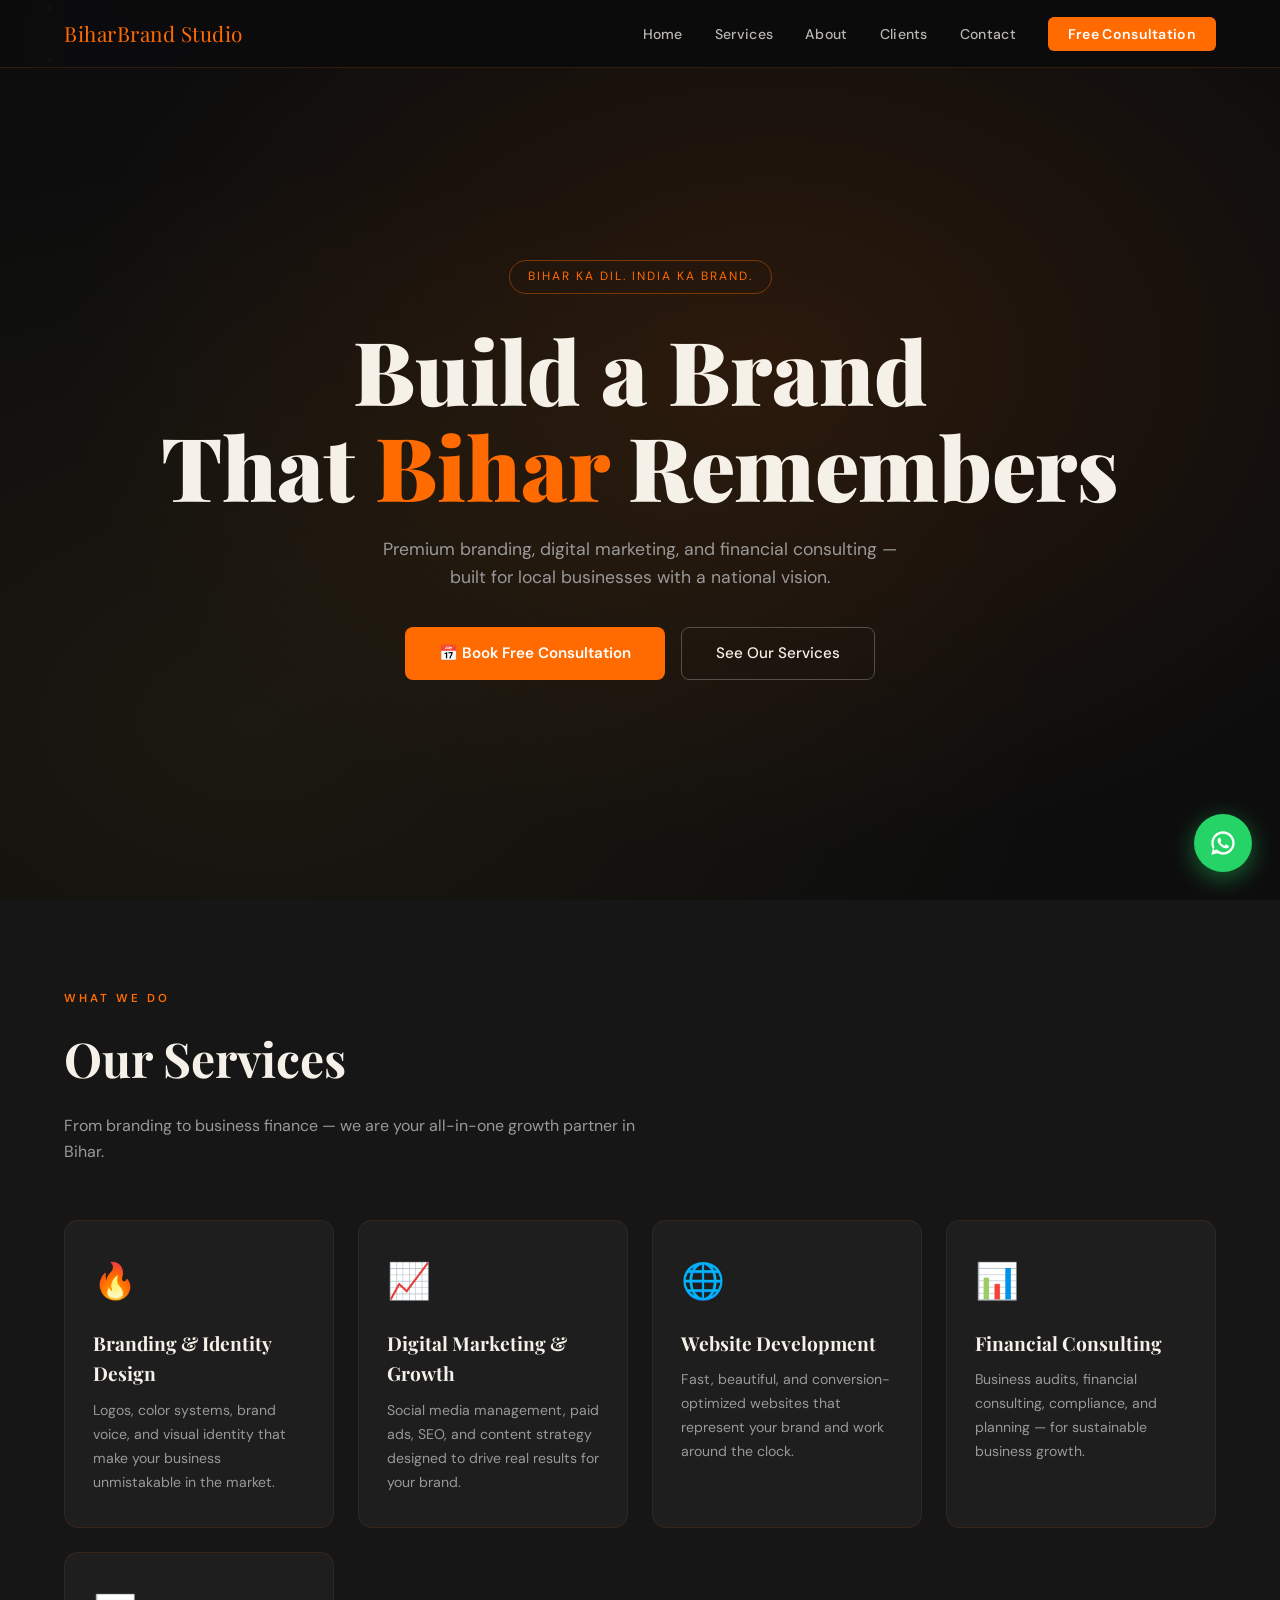
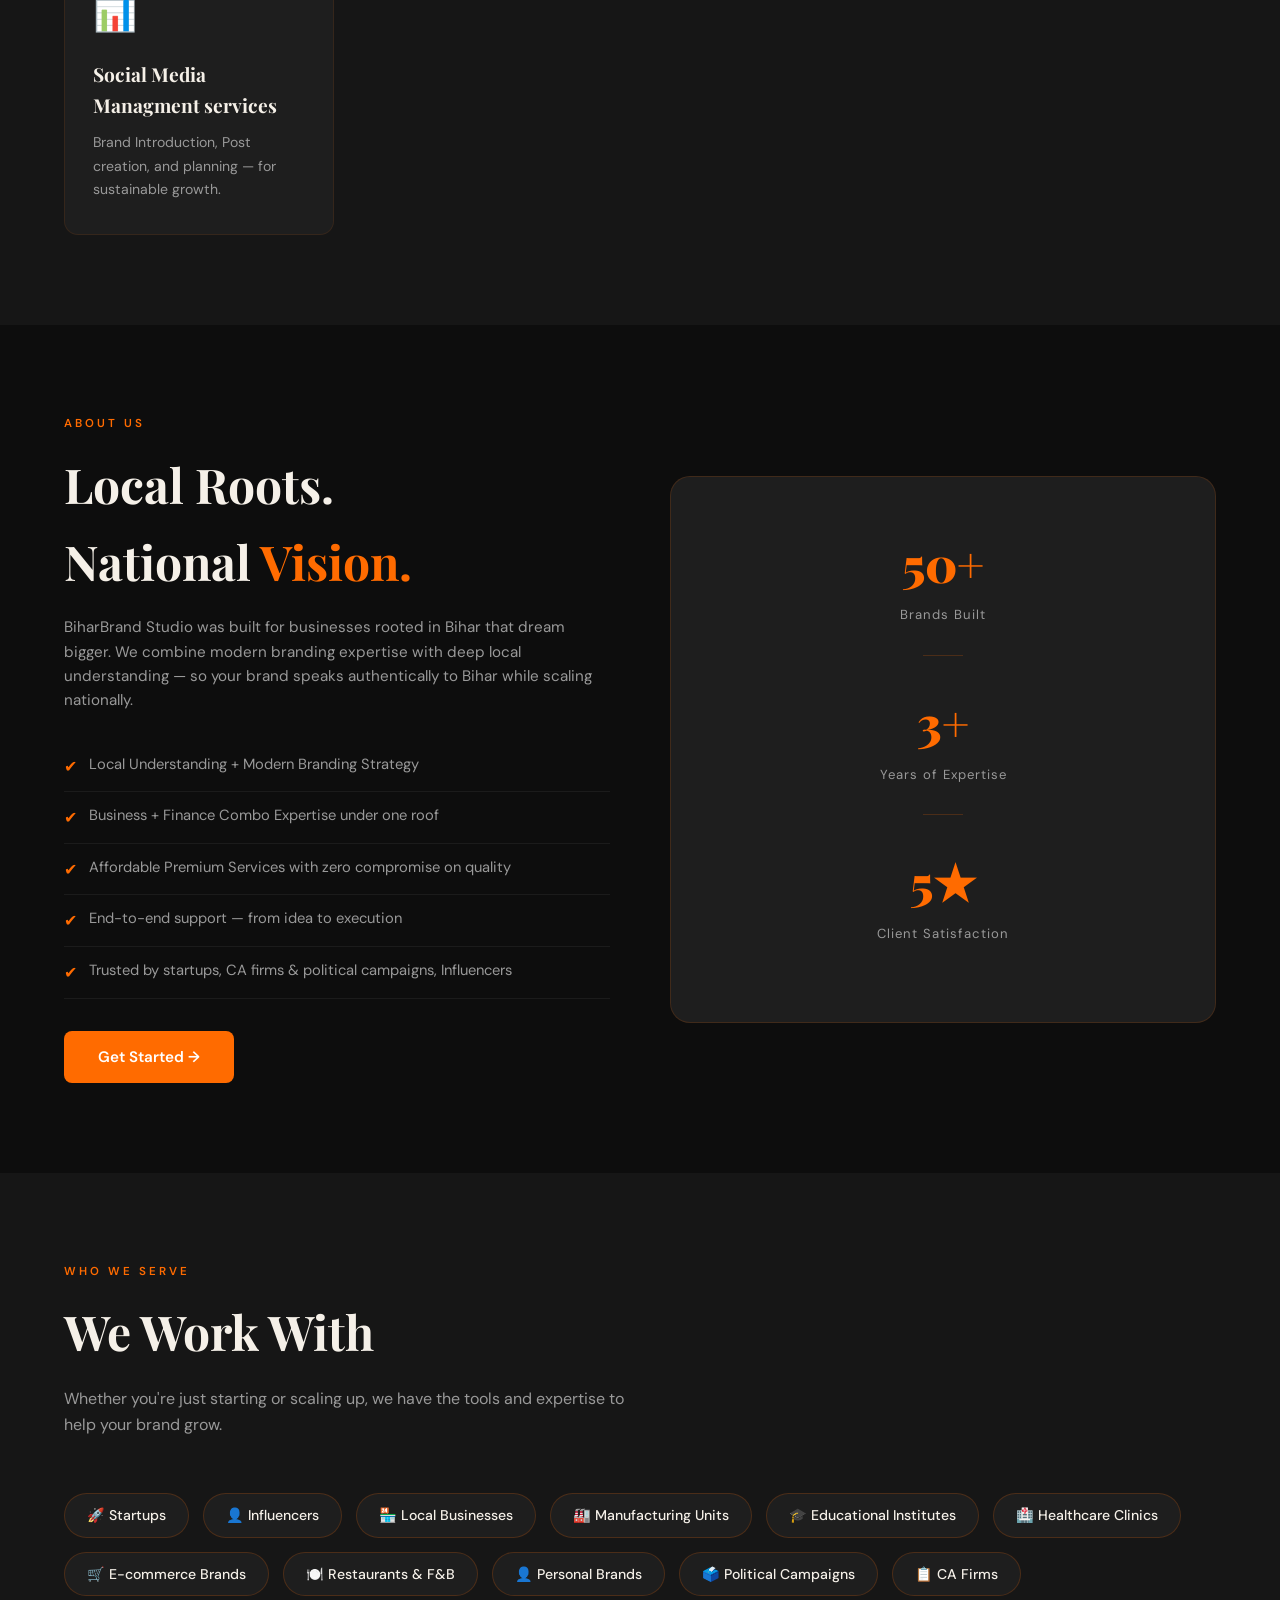
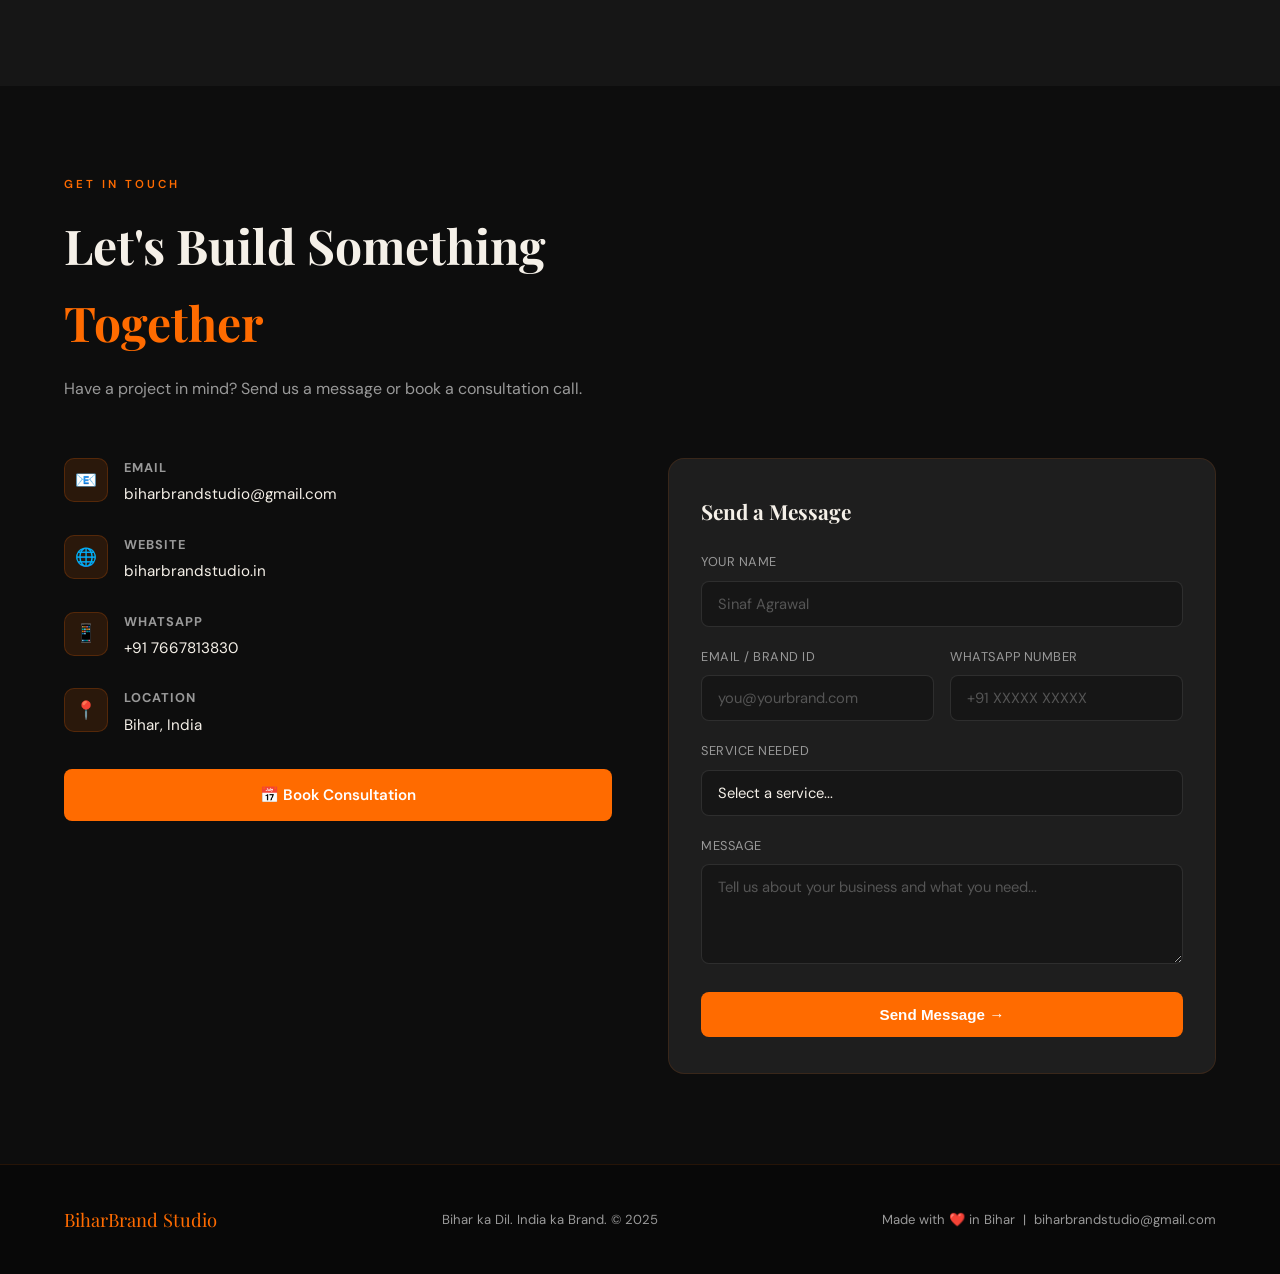
<file: index.html>
<!DOCTYPE html>
<html lang="en">
  <head><link rel="main.css" href="main.css"></head>
<head><link rel="icon" type="image/jpeg" href="logo.jpg"></head>
<link rel="icon" type="image/jpeg" href="logo.jpg">
<meta charset="UTF-8">
<meta name="viewport" content="width=device-width, initial-scale=1.0">
<title>BiharBrand Studio — Bihar ka Dil. India ka Brand.</title>
<link href="https://fonts.googleapis.com/css2?family=Playfair+Display:wght@700;900&family=DM+Sans:wght@300;400;500;600&display=swap" rel="stylesheet">
<style>
  :root {
    --saffron: #FF6B00;
    --saffron-light: #FF8C35;
    --dark: #0D0D0D;
    --dark2: #161616;
    --dark3: #1E1E1E;
    --gold: #D4AF37;
    --white: #F5F0E8;
    --muted: #999;
    --green-wa: #25D366;
  }

  *, *::before, *::after { box-sizing: border-box; margin: 0; padding: 0; }

  html { scroll-behavior: smooth; }

  body {
    background: var(--dark);
    color: var(--white);
    font-family: 'DM Sans', sans-serif;
    line-height: 1.6;
    overflow-x: hidden;
  }

  /* ── NAV ── */
  nav {
    position: fixed; top: 0; width: 100%; z-index: 100;
    background: rgba(13,13,13,0.92);
    backdrop-filter: blur(14px);
    border-bottom: 1px solid rgba(255,107,0,0.15);
    display: flex; align-items: center; justify-content: space-between;
    padding: 0 5%;
    height: 68px;
  }

  .nav-logo {
    font-family: 'Playfair Display', serif;
    font-size: 1.3rem;
    color: var(--saffron);
    letter-spacing: .5px;
    text-decoration: none;
  }

  .nav-links { display: flex; gap: 2rem; list-style: none; }

  .nav-links a {
    color: var(--white);
    text-decoration: none;
    font-size: .88rem;
    font-weight: 500;
    letter-spacing: .3px;
    opacity: .75;
    transition: opacity .2s, color .2s;
    padding: 4px 0;
    border-bottom: 2px solid transparent;
  }

  .nav-links a:hover {
    opacity: 1;
    color: var(--saffron);
    border-bottom-color: var(--saffron);
  }

  .nav-cta {
    background: var(--saffron);
    color: #fff !important;
    padding: 8px 20px !important;
    border-radius: 6px;
    opacity: 1 !important;
    border-bottom: none !important;
    font-weight: 600 !important;
    transition: background .2s !important;
  }

  .nav-cta:hover { background: var(--saffron-light) !important; }

  /* ── HERO ── */
  #home {
    min-height: 100vh;
    display: flex; align-items: center; justify-content: center;
    text-align: center;
    padding: 100px 5% 60px;
    position: relative;
    overflow: hidden;
  }

  .hero-bg {
    position: absolute; inset: 0;
    background: radial-gradient(ellipse at 60% 40%, rgba(255,107,0,0.12) 0%, transparent 65%),
                radial-gradient(ellipse at 20% 80%, rgba(212,175,55,0.07) 0%, transparent 55%);
  }

  .hero-badge {
    display: inline-block;
    border: 1px solid rgba(255,107,0,0.4);
    color: var(--saffron);
    font-size: .75rem;
    letter-spacing: 2px;
    text-transform: uppercase;
    padding: 6px 18px;
    border-radius: 20px;
    margin-bottom: 28px;
    animation: fadeUp .8s ease both;
  }

  .hero h1 {
    font-family: 'Playfair Display', serif;
    font-size: clamp(2.8rem, 7vw, 5.5rem);
    font-weight: 900;
    line-height: 1.1;
    margin-bottom: 20px;
    animation: fadeUp .8s ease .15s both;
  }

  .hero h1 span { color: var(--saffron); }

  .hero p {
    font-size: 1.1rem;
    color: var(--muted);
    max-width: 520px;
    margin: 0 auto 36px;
    animation: fadeUp .8s ease .3s both;
  }

  .hero-btns {
    display: flex; gap: 16px; justify-content: center; flex-wrap: wrap;
    animation: fadeUp .8s ease .45s both;
  }

  .btn-primary {
    background: var(--saffron);
    color: #fff;
    padding: 14px 34px;
    border-radius: 8px;
    font-weight: 600;
    font-size: .95rem;
    border: none;
    cursor: pointer;
    transition: transform .2s, box-shadow .2s, background .2s;
    text-decoration: none;
    display: inline-block;
  }

  .btn-primary:hover {
    background: var(--saffron-light);
    transform: translateY(-2px);
    box-shadow: 0 8px 28px rgba(255,107,0,0.35);
  }

  .btn-outline {
    background: transparent;
    color: var(--white);
    padding: 13px 34px;
    border-radius: 8px;
    font-weight: 500;
    font-size: .95rem;
    border: 1px solid rgba(255,255,255,0.25);
    cursor: pointer;
    transition: border-color .2s, background .2s;
    text-decoration: none;
    display: inline-block;
  }

  .btn-outline:hover {
    border-color: var(--saffron);
    background: rgba(255,107,0,0.07);
    color: var(--saffron);
  }

  /* ── SECTIONS ── */
  section { padding: 90px 5%; }

  .section-label {
    font-size: .72rem;
    letter-spacing: 3px;
    text-transform: uppercase;
    color: var(--saffron);
    margin-bottom: 12px;
    font-weight: 600;
  }

  .section-title {
    font-family: 'Playfair Display', serif;
    font-size: clamp(2rem, 4vw, 3rem);
    font-weight: 700;
    margin-bottom: 16px;
  }

  .section-sub { color: var(--muted); max-width: 580px; margin-bottom: 56px; }

  /* ── SERVICES ── */
  #services { background: var(--dark2); }

  .services-grid {
    display: grid;
    grid-template-columns: repeat(auto-fit, minmax(240px, 1fr));
    gap: 24px;
  }

  .service-card {
    background: var(--dark3);
    border: 1px solid rgba(255,107,0,0.1);
    border-radius: 14px;
    padding: 32px 28px;
    transition: transform .25s, border-color .25s, box-shadow .25s;
    position: relative;
    overflow: hidden;
  }

  .service-card::before {
    content: '';
    position: absolute; top: 0; left: 0; right: 0; height: 3px;
    background: linear-gradient(90deg, var(--saffron), var(--gold));
    transform: scaleX(0);
    transition: transform .3s;
    transform-origin: left;
  }

  .service-card:hover::before { transform: scaleX(1); }

  .service-card:hover {
    transform: translateY(-6px);
    border-color: rgba(255,107,0,0.35);
    box-shadow: 0 16px 40px rgba(0,0,0,0.4);
    cursor: pointer;
  }

  .service-card { cursor: pointer; }

  .service-icon { font-size: 2.2rem; margin-bottom: 18px; }

  .service-card h3 {
    font-family: 'Playfair Display', serif;
    font-size: 1.2rem;
    margin-bottom: 10px;
  }

  .service-card p { font-size: .88rem; color: var(--muted); line-height: 1.7; }

  /* ── ABOUT ── */
  #about { background: var(--dark); }

  .about-grid {
    display: grid;
    grid-template-columns: 1fr 1fr;
    gap: 60px;
    align-items: center;
  }

  @media(max-width:768px){ .about-grid { grid-template-columns: 1fr; } }

  .about-visual {
    background: var(--dark3);
    border: 1px solid rgba(255,107,0,0.15);
    border-radius: 20px;
    padding: 48px 36px;
    text-align: center;
  }

  .about-stat { margin-bottom: 28px; }

  .about-stat .num {
    font-family: 'Playfair Display', serif;
    font-size: 3rem;
    color: var(--saffron);
    font-weight: 900;
    display: block;
  }

  .about-stat .label { font-size: .82rem; color: var(--muted); letter-spacing: 1px; }

  .divider { width: 40px; height: 1px; background: rgba(255,107,0,0.2); margin: 28px auto; }

  .why-list { list-style: none; margin-top: 28px; }

  .why-list li {
    padding: 12px 0;
    border-bottom: 1px solid rgba(255,255,255,0.06);
    display: flex; align-items: flex-start; gap: 12px;
    font-size: .92rem; color: var(--muted);
  }

  .why-list li span.check {
    color: var(--saffron);
    font-size: 1rem;
    margin-top: 1px;
    flex-shrink: 0;
  }

  /* ── WHO WE WORK WITH ── */
  #clients { background: var(--dark2); }

  .client-tags {
    display: flex; flex-wrap: wrap; gap: 14px; margin-top: 40px;
  }

  .tag {
    background: var(--dark3);
    border: 1px solid rgba(255,107,0,0.2);
    color: var(--white);
    padding: 10px 22px;
    border-radius: 40px;
    font-size: .88rem;
    font-weight: 500;
    transition: background .2s, border-color .2s, color .2s;
  }

  .tag:hover {
    background: rgba(255,107,0,0.12);
    border-color: var(--saffron);
    color: var(--saffron);
  }

  /* ── CONTACT ── */
  #contact { background: var(--dark); }

  .contact-grid {
    display: grid;
    grid-template-columns: 1fr 1fr;
    gap: 56px;
    align-items: start;
  }

  @media(max-width:768px){ .contact-grid { grid-template-columns: 1fr; } }

  .contact-info-item {
    display: flex; align-items: flex-start; gap: 16px;
    margin-bottom: 28px;
  }

  .contact-icon {
    width: 44px; height: 44px;
    background: rgba(255,107,0,0.12);
    border-radius: 10px;
    display: flex; align-items: center; justify-content: center;
    font-size: 1.1rem;
    flex-shrink: 0;
    border: 1px solid rgba(255,107,0,0.2);
  }

  .contact-info-item h4 { font-size: .8rem; color: var(--muted); margin-bottom: 4px; letter-spacing: 1px; text-transform: uppercase; }
  .contact-info-item p { font-size: .95rem; }
  .contact-info-item a { color: var(--white); text-decoration: none; transition: color .2s; }
  .contact-info-item a:hover { color: var(--saffron); }

  .contact-form-box {
    background: var(--dark3);
    border: 1px solid rgba(255,107,0,0.12);
    border-radius: 16px;
    padding: 36px 32px;
  }

  .form-group { margin-bottom: 20px; }

  .form-group label {
    display: block;
    font-size: .8rem;
    color: var(--muted);
    margin-bottom: 8px;
    letter-spacing: .5px;
    text-transform: uppercase;
  }

  .form-group input,
  .form-group textarea,
  .form-group select {
    width: 100%;
    background: var(--dark2);
    border: 1px solid rgba(255,255,255,0.1);
    border-radius: 8px;
    color: var(--white);
    padding: 12px 16px;
    font-family: 'DM Sans', sans-serif;
    font-size: .92rem;
    outline: none;
    transition: border-color .2s;
    appearance: none;
  }

  .form-group input:focus,
  .form-group textarea:focus,
  .form-group select:focus {
    border-color: var(--saffron);
  }

  .form-group textarea { resize: vertical; min-height: 100px; }

  .form-row { display: grid; grid-template-columns: 1fr 1fr; gap: 16px; }

  @media(max-width:500px){ .form-row { grid-template-columns: 1fr; } }

  /* ── FOOTER ── */
  footer {
    background: #080808;
    border-top: 1px solid rgba(255,107,0,0.12);
    padding: 40px 5%;
    display: flex; align-items: center; justify-content: space-between; flex-wrap: wrap; gap: 16px;
  }

  .footer-logo {
    font-family: 'Playfair Display', serif;
    font-size: 1.15rem;
    color: var(--saffron);
  }

  footer p { font-size: .82rem; color: var(--muted); }

  footer a { color: var(--muted); text-decoration: none; }
  footer a:hover { color: var(--saffron); }

  /* ── WHATSAPP FLOATING BUTTON ── */
  .wa-float {
    position: fixed;
    bottom: 28px; right: 28px;
    z-index: 999;
    background: var(--green-wa);
    color: #fff;
    width: 58px; height: 58px;
    border-radius: 50%;
    display: flex; align-items: center; justify-content: center;
    font-size: 1.6rem;
    box-shadow: 0 6px 24px rgba(37,211,102,0.45);
    text-decoration: none;
    transition: transform .25s, box-shadow .25s;
    animation: pulse 2.5s ease infinite;
  }

  .wa-float:hover {
    transform: scale(1.1);
    box-shadow: 0 10px 32px rgba(37,211,102,0.6);
  }

  @keyframes pulse {
    0%, 100% { box-shadow: 0 6px 24px rgba(37,211,102,0.45); }
    50% { box-shadow: 0 6px 36px rgba(37,211,102,0.7), 0 0 0 8px rgba(37,211,102,0.12); }
  }

  /* ── CONSULTATION MODAL ── */
  .modal-overlay {
    position: fixed; inset: 0; z-index: 1000;
    background: rgba(0,0,0,0.82);
    backdrop-filter: blur(6px);
    display: flex; align-items: center; justify-content: center;
    padding: 20px;
    opacity: 0; pointer-events: none;
    transition: opacity .3s;
  }

  .modal-overlay.open { opacity: 1; pointer-events: all; }

  .modal {
    background: var(--dark2);
    border: 1px solid rgba(255,107,0,0.25);
    border-radius: 20px;
    padding: 44px 40px;
    max-width: 580px;
    width: 100%;
    position: relative;
    transform: translateY(30px) scale(.97);
    transition: transform .35s cubic-bezier(.16,1,.3,1);
    max-height: 90vh;
    overflow-y: auto;
  }

  .modal-overlay.open .modal {
    transform: translateY(0) scale(1);
  }

  .modal-close {
    position: absolute; top: 18px; right: 22px;
    background: none; border: none;
    color: var(--muted);
    font-size: 1.5rem;
    cursor: pointer;
    transition: color .2s;
    line-height: 1;
  }

  .modal-close:hover { color: var(--saffron); }

  .modal-header { margin-bottom: 28px; }

  .modal-badge {
    display: inline-block;
    font-size: .7rem;
    letter-spacing: 2px;
    text-transform: uppercase;
    color: var(--saffron);
    background: rgba(255,107,0,0.1);
    padding: 4px 12px;
    border-radius: 20px;
    margin-bottom: 12px;
    border: 1px solid rgba(255,107,0,0.25);
  }

  .modal-header h2 {
    font-family: 'Playfair Display', serif;
    font-size: 1.8rem;
    margin-bottom: 6px;
  }

  .modal-header p { color: var(--muted); font-size: .88rem; }

  .modal .form-group label { color: #aaa; }

  .modal-step { display: none; }
  .modal-step.active { display: block; }

  .step-indicator {
    display: flex; gap: 8px; margin-bottom: 28px;
  }

  .step-dot {
    height: 4px; border-radius: 2px;
    background: rgba(255,255,255,0.12);
    flex: 1;
    transition: background .3s;
  }

  .step-dot.done { background: var(--saffron); }

  .modal-footer-btns {
    display: flex; gap: 12px; justify-content: flex-end; margin-top: 28px;
  }

  .btn-sm {
    padding: 10px 24px;
    border-radius: 8px;
    font-size: .9rem;
    font-weight: 600;
    cursor: pointer;
    border: none;
    transition: transform .2s, background .2s;
  }

  .btn-sm:active { transform: scale(.97); }

  .btn-sm-primary { background: var(--saffron); color: #fff; }
  .btn-sm-primary:hover { background: var(--saffron-light); }
  .btn-sm-secondary { background: rgba(255,255,255,0.07); color: var(--white); }
  .btn-sm-secondary:hover { background: rgba(255,255,255,0.12); }

  /* success screen */
  .success-screen {
    text-align: center;
    padding: 20px 0;
    display: none;
  }

  .success-screen.show { display: block; }

  .success-icon {
    font-size: 4rem;
    margin-bottom: 20px;
    animation: bounce .5s ease;
  }

  @keyframes bounce {
    0%,100% { transform: scale(1); }
    50% { transform: scale(1.2); }
  }

  .success-screen h3 {
    font-family: 'Playfair Display', serif;
    font-size: 1.8rem;
    margin-bottom: 10px;
  }

  .success-screen p { color: var(--muted); font-size: .92rem; }

  /* ── ANIMATIONS ── */
  @keyframes fadeUp {
    from { opacity: 0; transform: translateY(20px); }
    to { opacity: 1; transform: translateY(0); }
  }

  .fade-in { opacity: 0; transform: translateY(22px); transition: opacity .6s ease, transform .6s ease; }
  .fade-in.visible { opacity: 1; transform: translateY(0); }

  /* ── MOBILE NAV ── */
  .hamburger {
    display: none;
    background: none;
    border: none;
    cursor: pointer;
    flex-direction: column;
    gap: 5px;
    padding: 4px;
  }

  .hamburger span {
    display: block;
    width: 24px; height: 2px;
    background: var(--white);
    border-radius: 2px;
    transition: transform .3s, opacity .3s;
  }

  @media(max-width: 768px) {
    .hamburger { display: flex; }

    .nav-links {
      position: fixed;
      top: 68px; left: 0; right: 0;
      background: var(--dark2);
      flex-direction: column;
      padding: 24px 5%;
      gap: 0;
      border-bottom: 1px solid rgba(255,107,0,0.12);
      transform: translateY(-110%);
      transition: transform .3s ease;
    }

    .nav-links.open { transform: translateY(0); }

    .nav-links li { border-bottom: 1px solid rgba(255,255,255,0.06); }

    .nav-links a {
      display: block;
      padding: 14px 0;
      font-size: 1rem;
    }
  }

  input::placeholder, textarea::placeholder { color: #555; }

  select option { background: var(--dark2); }
</style>
</head>
<body>

<!-- ── NAV ── -->
<nav>
    <ul>
        <li><a href="index.html">Home</a></li>
        <li><a href="booking.html">Book a Consultation</a></li>
        <li><a href="pitchdeck.html">Our Pitch Deck</a></li>
    </ul>
</nav>
 
<nav>
  <a href="#home" class="nav-logo">BiharBrand Studio</a>
  <ul class="nav-links" id="navLinks">
    <li><a href="#home">Home</a></li>
    <li><a href="#services">Services</a></li>
    <li><a href="#about">About</a></li>
    <li><a href="#clients">Clients</a></li>
    <li><a href="#contact">Contact</a></li>
    <li><a href="#" class="nav-cta" id="navConsult" onclick="openModal(event)">Free Consultation</a></li>
  </ul>
  <button class="hamburger" id="hamburger" aria-label="Menu">
    <span></span><span></span><span></span>
  </button>
</nav>


<!-- ── HERO ── -->
<section id="home">
  <div class="hero-bg"></div>
  <div class="hero">
    <div class="hero-badge">Bihar ka Dil. India ka Brand.</div>
    <h1>Build a Brand<br>That <span>Bihar</span> Remembers</h1>
    <p>Premium branding, digital marketing, and financial consulting — built for local businesses with a national vision.</p>
    <div class="hero-btns">
      <a href="#" class="btn-primary" onclick="openModal(event)">📅 Book Free Consultation</a>
      <a href="#services" class="btn-outline">See Our Services</a>
    </div>
  </div>
</section>

<!-- ── SERVICES ── -->
<section id="services" class="services-section reveal">
  <div class="section-label">What We Do</div>
  <div class="section-title fade-in">Our Services</div>
  <p class="section-sub fade-in">From branding to business finance — we are your all-in-one growth partner in Bihar.</p>

  <div class="services-grid">
    <div class="service-card fade-in" onclick="window.location.href='pitchdeck.html'">
      <div class="service-icon">🔥</div>
      <h3>Branding & Identity Design</h3>
      <p>Logos, color systems, brand voice, and visual identity that make your business unmistakable in the market.</p>
    </div>
    <div class="service-card fade-in" onclick="window.location.href='pitchdeck.html'">
      <div class="service-icon">📈</div>
      <h3>Digital Marketing & Growth</h3>
      <p>Social media management, paid ads, SEO, and content strategy designed to drive real results for your brand.</p>
    </div>
    <div class="service-card fade-in" onclick="window.location.href='pitchdeck.html'">
      <div class="service-icon">🌐</div>
      <h3>Website Development</h3>
      <p>Fast, beautiful, and conversion-optimized websites that represent your brand and work around the clock.</p>
    </div>
    <div class="service-card fade-in" onclick="window.location.href='pitchdeck.html'">
      <div class="service-icon">📊</div>
      <h3> Financial Consulting</h3>
      <p>Business audits, financial consulting, compliance, and planning — for sustainable business growth.</p>
    </div>
    <div class="service-card fade-in" onclick="window.location.href='pitchdeck.html'">
      <div class="service-icon">📊</div>
      <h3> Social Media Managment services</h3>
      <p>Brand Introduction, Post creation, and planning — for sustainable growth.</p>
    </div>
  </div>
</section>

<!-- ── ABOUT ── -->
<section id="about" class="about-section reveal">
  <div class="about-grid">
    <div>
      <div class="section-label">About Us</div>
      <div class="section-title fade-in">Local Roots.<br>National <span style="color:var(--saffron)">Vision.</span></div>
      <p style="color:var(--muted); margin-bottom:24px; font-size:.95rem;" class="fade-in">
        BiharBrand Studio was built for businesses rooted in Bihar that dream bigger. We combine modern branding expertise with deep local understanding — so your brand speaks authentically to Bihar while scaling nationally.
      </p>
      <ul class="why-list fade-in">
        <li><span class="check">✔</span> Local Understanding + Modern Branding Strategy</li>
        <li><span class="check">✔</span> Business + Finance Combo Expertise under one roof</li>
        <li><span class="check">✔</span> Affordable Premium Services with zero compromise on quality</li>
        <li><span class="check">✔</span> End-to-end support — from idea to execution</li>
        <li><span class="check">✔</span> Trusted by startups, CA firms & political campaigns, Influencers</li>
      </ul>
      <div style="margin-top:32px;">
        <a href="#" class="btn-primary" onclick="openModal(event)">Get Started →</a>
      </div>
    </div>
    <div class="about-visual fade-in">
      <div class="about-stat">
        <span class="num">50+</span>
        <span class="label">Brands Built</span>
      </div>
      <div class="divider"></div>
      <div class="about-stat">
        <span class="num">3+</span>
        <span class="label">Years of Expertise</span>
      </div>
      <div class="divider"></div>
      <div class="about-stat">
        <span class="num">5★</span>
        <span class="label">Client Satisfaction</span>
      </div>
    </div>
  </div>
</section>

<!-- ── WHO WE WORK WITH ── -->
<section id="clients">
  <div class="section-label fade-in">Who We Serve</div>
  <div class="section-title fade-in">We Work With</div>
  <p class="section-sub fade-in">Whether you're just starting or scaling up, we have the tools and expertise to help your brand grow.</p>
  <div class="client-tags fade-in">
    <span class="tag">🚀 Startups</span>
     <span class="tag">👤 Influencers</span>
     <span class="tag">🏪 Local Businesses</span>
    <span class="tag">🏭 Manufacturing Units</span>
    <span class="tag">🎓 Educational Institutes</span>
    <span class="tag">🏥 Healthcare Clinics</span>
    <span class="tag">🛒 E-commerce Brands</span>
    <span class="tag">🍽️ Restaurants & F&B</span>
    <span class="tag">👤 Personal Brands</span>
    <span class="tag">🗳️ Political Campaigns</span>
    <span class="tag">📋 CA Firms</span>
  </div>
</section>

<!-- ── CONTACT ── -->
<section id="contact">
  <div class="section-label">Get In Touch</div>
  <div class="section-title fade-in">Let's Build Something<br><span style="color:var(--saffron)">Together</span></div>
  <p class="section-sub fade-in">Have a project in mind? Send us a message or book a consultation call.</p>

  <div class="contact-grid">
    <div class="fade-in">
      <div class="contact-info-item">
        <div class="contact-icon">📧</div>
        <div>
          <h4>Email</h4>
          <p><a href="mailto:biharbrandstudio@gmail.com">biharbrandstudio@gmail.com</a></p>
        </div>
      </div>
      <div class="contact-info-item">
        <div class="contact-icon">🌐</div>
        <div>
          <h4>Website</h4>
          <p><a href="https://biharbrandstudio.in" target="_blank">biharbrandstudio.in</a></p>
        </div>
      </div>
      <div class="contact-info-item">
        <div class="contact-icon">📱</div>
        <div>
          <h4>WhatsApp</h4>
          <p><a href="https://wa.me/+917667813830" target="_blank">+91 7667813830</a></p>
        </div>
      </div>
      <div class="contact-info-item">
        <div class="contact-icon">📍</div>
        <div>
          <h4>Location</h4>
          <p>Bihar, India</p>
        </div>
      </div>
      <div style="margin-top: 32px;">
        <a href="#" class="btn-primary" onclick="openModal(event)" style="width:100%; text-align:center; display:block;">
          📅 Book Consultation
        </a>
      </div>
    </div>

    <div class="contact-form-box fade-in">
      <h3 style="font-family:'Playfair Display',serif; font-size:1.3rem; margin-bottom:24px;">Send a Message</h3>
      <div class="form-group">
        <label>Your Name</label>
        <input type="text" placeholder="Sinaf Agrawal" id="contactName">
      </div>
      <div class="form-row">
        <div class="form-group">
          <label>Email / Brand ID</label>
          <input type="email" placeholder="you@yourbrand.com" id="contactEmail">
        </div>
        <div class="form-group">
          <label>WhatsApp Number</label>
          <input type="tel" placeholder="+91 XXXXX XXXXX" id="contactPhone">
        </div>
      </div>
      <div class="form-group">
        <label>Service Needed</label>
        <select id="contactService">
          <option value="">Select a service...</option>
          <option>Branding & Identity Design</option>
          <option>Digital Marketing & Growth</option>
          <option>Social Media Managament Services</option>
          <option>Website Development</option>
          <option>Audit & Financial Consulting</option>
          <option>Multiple Services</option>
        </select>
      </div>
      <div class="form-group">
        <label>Message</label>
        <textarea placeholder="Tell us about your business and what you need..." id="contactMsg"></textarea>
      </div>
      <button class="btn-primary" style="width:100%;" onclick="submitContactForm()">Send Message →</button>
    </div>
  </div>
</section>

<!-- ── FOOTER ── -->
<footer>
  <div class="footer-logo">BiharBrand Studio</div>
  <p>Bihar ka Dil. India ka Brand. &copy; 2025</p>
  <p>Made with ❤️ in Bihar &nbsp;|&nbsp; <a href="mailto:biharbrandstudio@gmail.com">biharbrandstudio@gmail.com</a></p>
</footer>

<!-- ── WHATSAPP FLOATING BUTTON ── -->
<a href="https://wa.me/917667813830" target="_blank" class="wa-float" title="Chat on WhatsApp">
  <svg width="28" height="28" viewBox="0 0 32 32" fill="currentColor" xmlns="http://www.w3.org/2000/svg">
    <path d="M16.002 2.667C8.638 2.667 2.667 8.638 2.667 16c0 2.352.629 4.56 1.729 6.469L2.667 29.333l7.052-1.695A13.288 13.288 0 0016.002 29.333C23.364 29.333 29.333 23.362 29.333 16c0-7.362-5.97-13.333-13.331-13.333zm0 24A10.64 10.64 0 019.41 23.64l-.38-.226-3.937.946.982-3.826-.247-.394A10.62 10.62 0 015.333 16c0-5.88 4.786-10.667 10.667-10.667S26.667 10.12 26.667 16c0 5.882-4.785 10.667-10.665 10.667zm5.835-7.993c-.32-.16-1.893-.933-2.187-1.04-.293-.107-.507-.16-.72.16-.213.32-.827 1.04-.947 1.253-.12.214-.24.24-.56.08-.32-.16-1.333-.49-2.54-1.567-.94-.84-1.573-1.88-1.76-2.2-.187-.32-.02-.493.14-.653.144-.143.32-.373.48-.56.16-.186.213-.32.32-.533.107-.214.053-.4-.027-.56-.08-.16-.72-1.74-.987-2.387-.253-.613-.52-.533-.72-.533-.187-.007-.4-.013-.613-.013a1.18 1.18 0 00-.853.4c-.293.32-1.12 1.093-1.12 2.667s1.147 3.093 1.307 3.307c.16.213 2.26 3.453 5.48 4.84.773.333 1.373.533 1.84.68.773.24 1.48.207 2.04.127.62-.093 1.893-.773 2.16-1.52.267-.747.267-1.387.187-1.52-.08-.133-.293-.213-.613-.373z"/>
  </svg>
</a>

<!-- ── CONSULTATION MODAL ── -->
<div class="modal-overlay" id="modalOverlay" onclick="handleOverlayClick(event)">
  <div class="modal" id="modalBox">
    <button class="modal-close" onclick="closeModal()">×</button>

    <!-- Step Indicator -->
    <div class="step-indicator">
      <div class="step-dot done" id="dot1"></div>
      <div class="step-dot" id="dot2"></div>
      <div class="step-dot" id="dot3"></div>
    </div>

    <div class="modal-header">
      <div class="modal-badge">Free Consultation</div>
      <h2>Let's Grow Your Brand</h2>
      <p>Tell us a little about yourself and your business — we'll reach out within 24 hours.</p>
    </div>

    <!-- Step 1: Basic Info -->
    <div class="modal-step active" id="step1">
      <div class="form-group">
        <label>Your Full Name *</label>
        <input type="text" id="m_name" placeholder="e.g. Sinaf Agrawal">
      </div>
      <div class="form-row">
        <div class="form-group">
          <label>WhatsApp Number *</label>
          <input type="tel" id="m_phone" placeholder="+91 XXXXX XXXXX">
        </div>
        <div class="form-group">
          <label>Your City</label>
          <input type="text" id="m_city" placeholder="e.g. Patna, Muzaffarpur">
        </div>
      </div>
      <div class="form-group">
        <label>Business / Brand Name</label>
        <input type="text" id="m_brand" placeholder="e.g. My Awesome Brand">
      </div>
      <div class="modal-footer-btns">
        <button class="btn-sm btn-sm-primary" onclick="goStep(2)">Next →</button>
      </div>
    </div>

    <!-- Step 2: Business Details -->
    <div class="modal-step" id="step2">
      <div class="form-group">
        <label>Brand Email ID / Business Email *</label>
        <input type="email" id="m_email" placeholder="e.g. info@yourbrand.com">
      </div>
      <div class="form-group">
        <label>Social Media Page / Handle</label>
        <input type="text" id="m_social" placeholder="Instagram, Facebook, LinkedIn URL or @handle">
      </div>
      <div class="form-group">
        <label>Website URL (if any)</label>
        <input type="text" id="m_website" placeholder="https://yourbusiness.com">
      </div>
      <div class="form-group">
        <label>Type of Business</label>
        <select id="m_biztype">
          <option value="">Select...</option>
          <option>Startup / New Venture</option>
          <option>Established Local Business</option>
          <option>CA Firm / Finance</option>
          <option>Political Campaign</option>
          <option>Personal Brand / Influencer</option>
          <option>E-commerce</option>
          <option>Educational Institute</option>
          <option>Healthcare / Clinic</option>
          <option>Restaurant / F&B</option>
          <option>Other</option>
        </select>
      </div>
      <div class="modal-footer-btns">
        <button class="btn-sm btn-sm-secondary" onclick="goStep(1)">← Back</button>
        <button class="btn-sm btn-sm-primary" onclick="goStep(3)">Next →</button>
      </div>
    </div>

    <!-- Step 3: Goals & Service -->
    <div class="modal-step" id="step3">
      <div class="form-group">
        <label>Which service are you interested in? *</label>
        <select id="m_service">
          <option value="">Select a service...</option>
          <option>Branding & Identity Design</option>
          <option>Digital Marketing & Growth</option>
          <option>Social Media Managament Services</option>
          <option>Website Development</option>
          <option>Audit & Financial Consulting</option>
          <option>Multiple / Full Package</option>
          <option>Not Sure — Need Guidance</option>
        </select>
      </div>
      <div class="form-group">
        <label>Monthly Budget Range</label>
        <select id="m_budget">
          <option value="">Select budget...</option>
          <option>Under ₹2,000</option>
          <option>₹2,000 – ₹5,000</option>
          <option>₹5,000 – ₹10,000</option>
          <option>₹10,000 – ₹20,000</option>
          <option>₹20,000+</option>
        </select>
      </div>
      <div class="form-group">
        <label>What's your biggest challenge right now?</label>
        <textarea id="m_challenge" placeholder="e.g. No online presence, need more customers, want to rebrand..." style="min-height:80px;"></textarea>
      </div>
      <div class="form-group">
        <label>How did you hear about us?</label>
        <select id="m_source">
          <option value="">Select...</option>
          <option>Instagram / Facebook</option>
          <option>Google Search</option>
          <option>WhatsApp / Referral</option>
          <option>Friend / Word of Mouth</option>
          <option>Other</option>
        </select>
      </div>
      <div class="modal-footer-btns">
        <button class="btn-sm btn-sm-secondary" onclick="goStep(2)">← Back</button>
        <button class="btn-sm btn-sm-primary" onclick="submitModal()">Submit & Book Call 🚀</button>
      </div>
    </div>

    <!-- Success Screen -->
    <div class="success-screen" id="successScreen">
      <div class="success-icon">🎉</div>
      <h3>You're All Set!</h3>
      <p style="margin-bottom:12px;">Thank you! We'll contact you within <strong style="color:var(--saffron)">24 hours</strong> to schedule your free consultation call.</p>
      <p style="margin-bottom:28px; color:var(--muted); font-size:.85rem;">Meanwhile, you can also reach us directly on WhatsApp.</p>
      <a href="https://wa.me/917667813830?text=Hi%20BiharBrand%20Studio!%20I%20just%20booked%20a%20free%20consultation." target="_blank" class="btn-primary" style="display:inline-block; margin-bottom:12px;">
        💬 Chat on WhatsApp Now
      </a>
      <br>
      <button class="btn-sm btn-sm-secondary" onclick="closeModal()" style="margin-top:12px;">Close</button>
    </div>

  </div>
</div>

<script>
  // ── HAMBURGER ──
  const hamburger = document.getElementById('hamburger');
  const navLinks = document.getElementById('navLinks');
  hamburger.addEventListener('click', () => navLinks.classList.toggle('open'));
  navLinks.querySelectorAll('a').forEach(a => a.addEventListener('click', () => navLinks.classList.remove('open')));

  // ── SCROLL FADE ──
  const observer = new IntersectionObserver((entries) => {
    entries.forEach(e => { if (e.isIntersecting) e.target.classList.add('visible'); });
  }, { threshold: 0.1 });
  document.querySelectorAll('.fade-in').forEach(el => observer.observe(el));

  // ── MODAL ──
  let currentStep = 1;

  function openModal(e) {
    if (e) e.preventDefault();
    document.getElementById('modalOverlay').classList.add('open');
    document.body.style.overflow = 'hidden';
    currentStep = 1;
    showStep(1);
    document.getElementById('successScreen').classList.remove('show');
    document.querySelectorAll('.modal-step').forEach(s => s.style.display = '');
    document.querySelector('.modal-header').style.display = '';
    document.querySelector('.step-indicator').style.display = '';
  }

  function closeModal() {
    document.getElementById('modalOverlay').classList.remove('open');
    document.body.style.overflow = '';
  }

  function handleOverlayClick(e) {
    if (e.target === document.getElementById('modalOverlay')) closeModal();
  }

  function showStep(n) {
    for (let i = 1; i <= 3; i++) {
      document.getElementById('step' + i).classList.toggle('active', i === n);
      document.getElementById('dot' + i).classList.toggle('done', i <= n);
    }
    currentStep = n;
  }

  function goStep(n) {
    // Basic validation on forward
    if (n > currentStep) {
      if (currentStep === 1) {
        if (!document.getElementById('m_name').value.trim()) { alert('Please enter your name.'); return; }
        if (!document.getElementById('m_phone').value.trim()) { alert('Please enter your WhatsApp number.'); return; }
      }
      if (currentStep === 2) {
        if (!document.getElementById('m_email').value.trim()) { alert('Please enter your brand/business email.'); return; }
      }
    }
    showStep(n);
  }

  function submitModal() {
    if (!document.getElementById('m_service').value) { alert('Please select a service you are interested in.'); return; }

    // Collect all data
    const data = {
      name: document.getElementById('m_name').value,
      phone: document.getElementById('m_phone').value,
      city: document.getElementById('m_city').value,
      brand: document.getElementById('m_brand').value,
      email: document.getElementById('m_email').value,
      social: document.getElementById('m_social').value,
      website: document.getElementById('m_website').value,
      bizType: document.getElementById('m_biztype').value,
      service: document.getElementById('m_service').value,
      budget: document.getElementById('m_budget').value,
      challenge: document.getElementById('m_challenge').value,
      source: document.getElementById('m_source').value,
    };

    console.log('Consultation Form Data:', data);

    // Hide steps, show success
    document.querySelectorAll('.modal-step').forEach(s => s.style.display = 'none');
    document.querySelector('.modal-header').style.display = 'none';
    document.querySelector('.step-indicator').style.display = 'none';
    document.getElementById('successScreen').classList.add('show');
  }

  // Contact form
  function submitContactForm() {
    const name = document.getElementById('contactName').value.trim();
    const email = document.getElementById('contactEmail').value.trim();
    const phone = document.getElementById('contactPhone').value.trim();
    const service = document.getElementById('contactService').value;
    const msg = document.getElementById('contactMsg').value.trim();

    if (!name || !email) {  alert('Please fill in at least your name and email.'); return; }
    alert(`Thank you, ${name}! We've received your message and will respond within 24 hours. `);
    
    // Send to Web3Forms
    fetch('https://api.web3forms.com/submit', {
        method: 'POST',
        headers: { 'Content-Type': 'application/json', 'Accept': 'application/json' },
        body: JSON.stringify({
            access_key: '01c405ae-9414-4857-8dc3-b749fdc3747c',
            name: name,
            email: email,
            phone: phone,
            service: service,
            message: msg,
            subject: "Website Message - BiharBrand Studio"
        })
    })
    .then(response => {
        if (response.ok) {
            alert(`Thank you, ${name}! Your message has been sent to our team.`);
            ['contactName','contactEmail','contactPhone','contactService','contactMsg'].forEach(id => document.getElementById(id).value = '');
        }
    });
}

  // Close modal on Escape
  document.addEventListener('keydown', e => { if (e.key === 'Escape') closeModal(); });
</script>
  <script>
// Scroll Reveal Observer
const revealElements = () => {
  const observer = new IntersectionObserver((entries) => {
    entries.forEach((entry) => {
      if (entry.isIntersecting) {
        entry.target.classList.add('active');
      }
    });
  }, { threshold: 0.1 });

  document.querySelectorAll('.reveal').forEach((el) => observer.observe(el));
};

// Counter Animation for your "50+ Brands" stats
const startCounters = () => {
  const counters = document.querySelectorAll('.stat-number');
  counters.forEach(counter => {
    const updateCount = () => {
      const target = +counter.getAttribute('data-target');
      const count = +counter.innerText;
      const speed = 100; 
      const inc = target / speed;

      if (count < target) {
        counter.innerText = Math.ceil(count + inc);
        setTimeout(updateCount, 20);
      } else {
        counter.innerText = target + "+";
      }
    };
    
    // Trigger counter when visible
    const observer = new IntersectionObserver((entries) => {
      if(entries[0].isIntersecting) updateCount();
    });
    observer.observe(counter);
  });
};

window.onload = () => {
  revealElements();
  startCounters();
};
</script>
  <script>
// This function tracks your mouse and tilts the boxes
document.querySelectorAll('.service-card').forEach(card => {
  card.addEventListener('mousemove', (e) => {
    const rect = card.getBoundingClientRect();
    const x = e.clientX - rect.left; // Mouse position inside the box
    const y = e.clientY - rect.top;
    
    const centerX = rect.width / 2;
    const centerY = rect.height / 2;
    
    // This math decides how much the box tilts
    const rotateX = (y - centerY) / 15; 
    const rotateY = (centerX - x) / 15;
    
    card.style.transform = `perspective(1000px) rotateX(${rotateX}deg) rotateY(${rotateY}deg) scale3d(1.02, 1.02, 1.02)`;
  });

  // This resets the box when the mouse leaves
  card.addEventListener('mouseleave', () => {
    card.style.transform = `perspective(1000px) rotateX(0deg) rotateY(0deg) scale3d(1, 1, 1)`;
  });
});
</script>
    <script>
// 1. Logic to "Flip" sections when they appear on screen
const observer = new IntersectionObserver((entries) => {
  entries.forEach((entry) => {
    if (entry.isIntersecting) {
      entry.target.classList.add('active');
    }
  });
}, { threshold: 0.1 });

document.querySelectorAll('.reveal').forEach((el) => observer.observe(el));

// 2. Logic to "Tilt" cards based on mouse movement
document.querySelectorAll('.service-card').forEach(card => {
  card.addEventListener('mousemove', (e) => {
    const rect = card.getBoundingClientRect();
    const x = e.clientX - rect.left;
    const y = e.clientY - rect.top;
    const centerX = rect.width / 2;
    const centerY = rect.height / 2;
    const rotateX = (y - centerY) / 10;
    const rotateY = (centerX - x) / 10;
    card.style.transform = `perspective(1000px) rotateX(${rotateX}deg) rotateY(${rotateY}deg) scale3d(1.05, 1.05, 1.05)`;
  });
  card.addEventListener('mouseleave', () => {
    card.style.transform = `perspective(1000px) rotateX(0deg) rotateY(0deg) scale3d(1, 1, 1)`;
  });
});
</script>
</body>
</html>
</file>
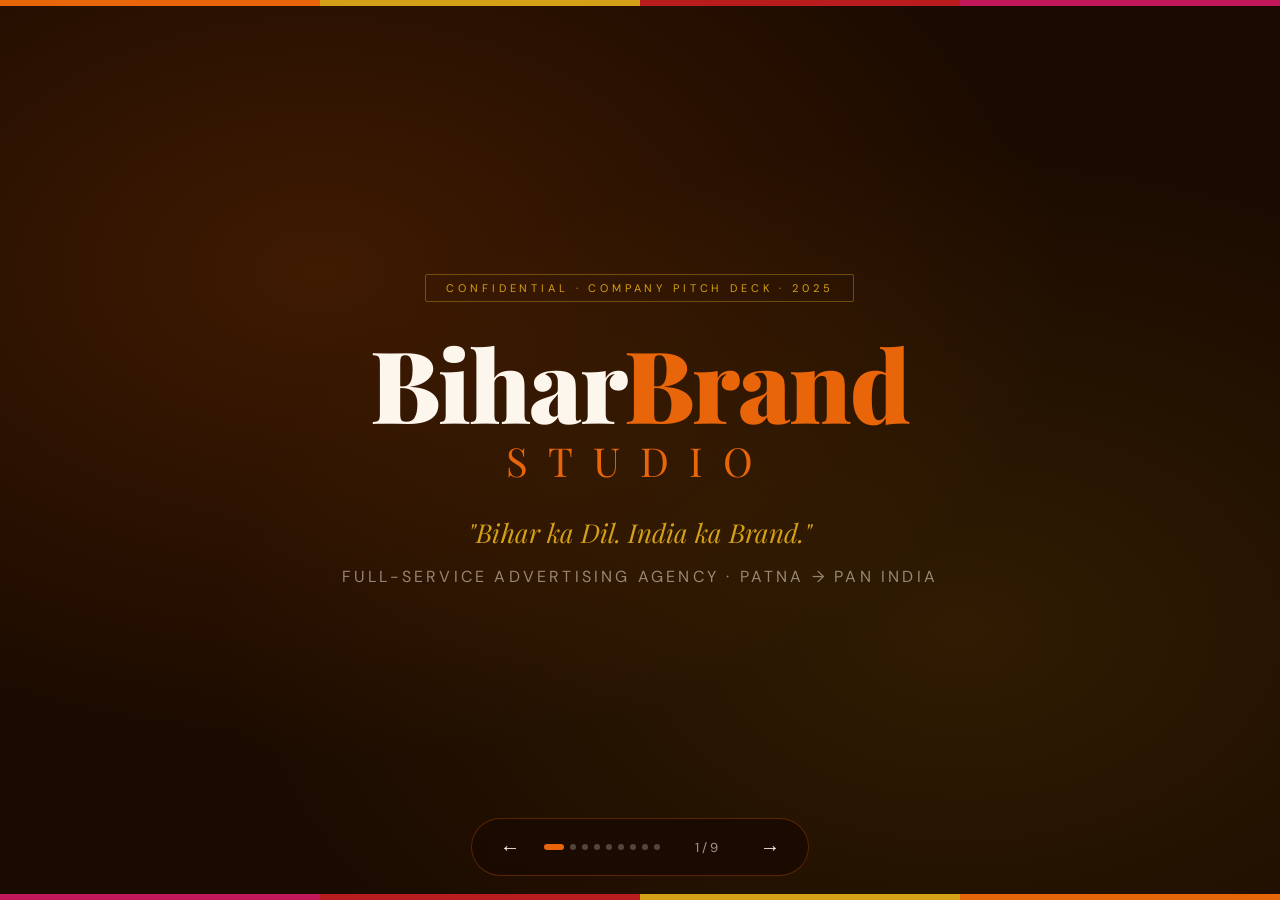
<file: biharbrand-pitchdeck.html>
<!DOCTYPE html>
<html lang="en">
<head>
<meta charset="UTF-8">
<meta name="viewport" content="width=device-width, initial-scale=1.0">
<title>BiharBrand Studio — Pitch Deck</title>
<link href="https://fonts.googleapis.com/css2?family=Playfair+Display:ital,wght@0,700;0,900;1,700&family=DM+Sans:wght@300;400;500;600&display=swap" rel="stylesheet">
<style>
:root {
  --saffron: #E8650A;
  --gold: #D4A017;
  --deep-red: #B91C1C;
  --lotus: #C2185B;
  --ink: #1A0A00;
  --earth: #3D1F00;
  --cream: #FDF6EC;
  --muted: #8B6A4A;
  --light: #FFF8F0;
}
* { margin:0; padding:0; box-sizing:border-box; }
html, body { height:100%; font-family:'DM Sans',sans-serif; background:#111; overflow:hidden; }

/* ── DECK SHELL ── */
.deck { width:100vw; height:100vh; position:relative; }

.slide {
  position:absolute; inset:0;
  display:flex; flex-direction:column;
  opacity:0; pointer-events:none;
  transition: opacity 0.5s ease;
}
.slide.active { opacity:1; pointer-events:all; }

/* ── CONTROLS ── */
.controls {
  position:fixed; bottom:24px; left:50%; transform:translateX(-50%);
  display:flex; align-items:center; gap:16px; z-index:200;
  background:rgba(26,10,0,0.85); backdrop-filter:blur(8px);
  padding:10px 20px; border-radius:100px;
  border:1px solid rgba(232,101,10,0.3);
}
.ctrl-btn {
  background:none; border:none; color:var(--cream); cursor:pointer;
  font-size:20px; width:36px; height:36px; border-radius:50%;
  display:flex; align-items:center; justify-content:center;
  transition:all 0.2s;
}
.ctrl-btn:hover { background:var(--saffron); }
.slide-counter { color:rgba(253,246,236,0.6); font-size:13px; min-width:60px; text-align:center; }
.progress-dots { display:flex; gap:6px; }
.dot {
  width:6px; height:6px; border-radius:50%;
  background:rgba(253,246,236,0.25); cursor:pointer; transition:all 0.3s;
}
.dot.active { background:var(--saffron); width:20px; border-radius:3px; }

/* ══════════════════════════
   SLIDE 1 — COVER
══════════════════════════ */
#s1 {
  background:var(--ink);
  align-items:center; justify-content:center; text-align:center;
}
#s1::before {
  content:'';
  position:absolute; inset:0;
  background:
    radial-gradient(ellipse at 25% 30%, rgba(232,101,10,0.18) 0%, transparent 55%),
    radial-gradient(ellipse at 75% 70%, rgba(212,160,23,0.12) 0%, transparent 55%);
}
.s1-stripe {
  position:absolute; top:0; left:0; right:0; height:6px;
  background:repeating-linear-gradient(90deg,
    var(--saffron) 0,var(--saffron) 25%,
    var(--gold) 25%,var(--gold) 50%,
    var(--deep-red) 50%,var(--deep-red) 75%,
    var(--lotus) 75%,var(--lotus) 100%);
}
.s1-bottom-stripe {
  position:absolute; bottom:0; left:0; right:0; height:6px;
  background:repeating-linear-gradient(90deg,
    var(--lotus) 0,var(--lotus) 25%,
    var(--deep-red) 25%,var(--deep-red) 50%,
    var(--gold) 50%,var(--gold) 75%,
    var(--saffron) 75%,var(--saffron) 100%);
}
.s1-content { position:relative; z-index:1; padding:40px 20px 80px; }
.s1-badge {
  display:inline-block;
  font-size:11px; letter-spacing:0.35em; text-transform:uppercase;
  color:var(--gold); border:1px solid rgba(212,160,23,0.4);
  padding:6px 20px; border-radius:2px; margin-bottom:36px;
}
.s1-logo {
  font-family:'Playfair Display',serif;
  font-size:clamp(52px,10vw,100px);
  font-weight:900; color:var(--cream); line-height:0.9; letter-spacing:-2px;
}
.s1-logo span { color:var(--saffron); }
.s1-studio {
  font-family:'Playfair Display',serif;
  font-size:clamp(20px,4vw,40px);
  letter-spacing:0.5em; color:var(--saffron); margin-top:6px;
}
.s1-tagline {
  font-family:'Playfair Display',serif;
  font-size:clamp(16px,3vw,26px);
  font-style:italic; color:var(--gold); margin:28px 0 16px;
}
.s1-sub {
  font-size:clamp(12px,1.8vw,16px);
  color:rgba(253,246,236,0.5); letter-spacing:0.2em; text-transform:uppercase;
}

/* ══════════════════════════
   SLIDE 2 — PROBLEM
══════════════════════════ */
#s2 { background:var(--cream); }
.slide-inner {
  flex:1; display:flex; flex-direction:column;
  justify-content:center; padding:60px clamp(32px,8vw,120px);
  padding-bottom:80px;
}
.slide-label {
  font-size:11px; letter-spacing:0.35em; text-transform:uppercase;
  color:var(--saffron); margin-bottom:14px;
}
.slide-title {
  font-family:'Playfair Display',serif;
  font-size:clamp(28px,5vw,54px); font-weight:900;
  color:var(--earth); line-height:1.1; margin-bottom:40px;
}
.slide-title span { color:var(--saffron); }

.problem-grid {
  display:grid; grid-template-columns:1fr 1fr;
  gap:20px; max-width:800px;
}
.prob-card {
  background:white; border-radius:8px; padding:24px;
  border-left:4px solid var(--saffron);
  box-shadow:0 2px 16px rgba(0,0,0,0.06);
}
.prob-icon { font-size:28px; margin-bottom:10px; }
.prob-title { font-family:'Playfair Display',serif; font-size:17px; font-weight:700; color:var(--earth); margin-bottom:6px; }
.prob-text { font-size:13px; color:var(--muted); line-height:1.6; }

/* ══════════════════════════
   SLIDE 3 — SOLUTION
══════════════════════════ */
#s3 { background:var(--ink); }
#s3 .slide-title { color:var(--cream); }
.sol-quote {
  font-family:'Playfair Display',serif;
  font-size:clamp(22px,4vw,42px); font-style:italic;
  color:var(--gold); line-height:1.3; margin-bottom:36px;
  max-width:700px;
}
.sol-points { display:flex; flex-direction:column; gap:16px; }
.sol-point {
  display:flex; align-items:flex-start; gap:16px;
  background:rgba(253,246,236,0.05); border-radius:6px; padding:16px 20px;
}
.sol-num {
  font-family:'Playfair Display',serif; font-size:28px; font-weight:900;
  color:var(--saffron); line-height:1; min-width:36px;
}
.sol-text-wrap {}
.sol-point-title { font-weight:600; color:var(--cream); margin-bottom:4px; font-size:15px; }
.sol-point-desc { font-size:13px; color:rgba(253,246,236,0.5); line-height:1.5; }

/* ══════════════════════════
   SLIDE 4 — SERVICES
══════════════════════════ */
#s4 { background:var(--light); }
.services-deck-grid {
  display:grid; grid-template-columns:repeat(3,1fr);
  gap:16px; max-width:900px;
}
.svc-card {
  background:white; border-radius:8px; padding:22px 20px;
  box-shadow:0 2px 12px rgba(0,0,0,0.06);
  border-top:3px solid var(--saffron);
}
.svc-icon { font-size:26px; margin-bottom:10px; }
.svc-name { font-family:'Playfair Display',serif; font-size:16px; font-weight:700; color:var(--earth); margin-bottom:6px; }
.svc-desc { font-size:12px; color:var(--muted); line-height:1.5; }

/* ══════════════════════════
   SLIDE 5 — WHY US
══════════════════════════ */
#s5 { background:var(--ink); }
#s5 .slide-title { color:var(--cream); }
.why-deck-grid {
  display:grid; grid-template-columns:1fr 1fr; gap:20px; max-width:800px;
}
.why-dc {
  background:rgba(253,246,236,0.04);
  border:1px solid rgba(253,246,236,0.1);
  border-radius:8px; padding:24px;
}
.why-dc-num {
  font-family:'Playfair Display',serif; font-size:40px; font-weight:900;
  color:rgba(232,101,10,0.2); line-height:1; margin-bottom:10px;
}
.why-dc-title { font-family:'Playfair Display',serif; font-size:17px; font-weight:700; color:var(--gold); margin-bottom:8px; }
.why-dc-text { font-size:13px; color:rgba(253,246,236,0.5); line-height:1.6; }

/* ══════════════════════════
   SLIDE 6 — MARKET OPP
══════════════════════════ */
#s6 { background:var(--cream); }
.stats-deck-row {
  display:flex; gap:24px; flex-wrap:wrap; margin-bottom:36px;
}
.stat-big {
  background:var(--ink); border-radius:8px; padding:28px 32px;
  text-align:center; flex:1; min-width:140px;
}
.stat-big-num {
  font-family:'Playfair Display',serif; font-size:clamp(36px,5vw,56px);
  font-weight:900; color:var(--saffron); line-height:1;
}
.stat-big-label {
  font-size:12px; color:rgba(253,246,236,0.6);
  text-transform:uppercase; letter-spacing:0.1em; margin-top:8px;
}
.market-desc {
  font-size:15px; color:var(--muted); line-height:1.8; max-width:700px;
}
.market-desc strong { color:var(--earth); font-weight:600; }

/* ══════════════════════════
   SLIDE 7 — PROCESS
══════════════════════════ */
#s7 { background:var(--ink); }
#s7 .slide-title { color:var(--cream); }
.process-steps {
  display:flex; gap:0; max-width:900px; position:relative;
}
.process-steps::before {
  content:'';
  position:absolute; top:28px; left:28px; right:28px; height:2px;
  background:linear-gradient(90deg, var(--saffron), var(--gold));
  z-index:0;
}
.proc-step {
  flex:1; text-align:center; position:relative; z-index:1; padding:0 8px;
}
.proc-circle {
  width:56px; height:56px; border-radius:50%;
  background:var(--saffron); color:white;
  font-family:'Playfair Display',serif; font-size:20px; font-weight:900;
  display:flex; align-items:center; justify-content:center;
  margin:0 auto 14px;
}
.proc-title { font-size:13px; font-weight:600; color:var(--cream); margin-bottom:6px; }
.proc-desc { font-size:11px; color:rgba(253,246,236,0.45); line-height:1.5; }

/* ══════════════════════════
   SLIDE 8 — TEAM / VISION
══════════════════════════ */
#s8 { background:var(--light); }
.vision-two-col {
  display:grid; grid-template-columns:1fr 1fr; gap:40px; max-width:900px;
  align-items:start;
}
.vision-left {}
.vision-desc { font-size:15px; color:var(--muted); line-height:1.8; margin-bottom:20px; }
.vision-desc strong { color:var(--earth); }
.vision-values { display:flex; flex-direction:column; gap:12px; }
.val-item {
  display:flex; align-items:center; gap:12px;
  background:white; border-radius:6px; padding:12px 16px;
  border-left:3px solid var(--gold);
  box-shadow:0 1px 8px rgba(0,0,0,0.05);
}
.val-icon { font-size:20px; }
.val-text { font-size:13px; color:var(--earth); font-weight:500; }
.vision-right {}
.brand-promise {
  background:var(--ink); border-radius:10px; padding:36px 32px; text-align:center;
}
.bp-label { font-size:11px; letter-spacing:0.3em; text-transform:uppercase; color:var(--muted); margin-bottom:16px; }
.bp-quote {
  font-family:'Playfair Display',serif; font-size:clamp(18px,3vw,26px);
  font-style:italic; color:var(--gold); line-height:1.4; margin-bottom:20px;
}
.bp-sub { font-size:13px; color:rgba(253,246,236,0.45); line-height:1.6; }

/* ══════════════════════════
   SLIDE 9 — CONTACT / CTA
══════════════════════════ */
#s9 {
  background:var(--ink);
  align-items:center; justify-content:center; text-align:center;
}
#s9::before {
  content:'';
  position:absolute; inset:0;
  background:
    radial-gradient(ellipse at 30% 40%, rgba(232,101,10,0.15) 0%, transparent 55%),
    radial-gradient(ellipse at 70% 60%, rgba(212,160,23,0.10) 0%, transparent 55%);
}
.s9-content { position:relative; z-index:1; padding:40px 20px 80px; }
.s9-label { font-size:11px; letter-spacing:0.35em; text-transform:uppercase; color:var(--saffron); margin-bottom:24px; }
.s9-headline {
  font-family:'Playfair Display',serif;
  font-size:clamp(28px,6vw,64px); font-weight:900;
  color:var(--cream); line-height:1.1; margin-bottom:16px;
}
.s9-headline span { color:var(--saffron); }
.s9-tagline {
  font-family:'Playfair Display',serif; font-style:italic;
  font-size:clamp(16px,3vw,28px); color:var(--gold); margin-bottom:48px;
}
.s9-contact-row {
  display:flex; gap:24px; justify-content:center; flex-wrap:wrap; margin-bottom:40px;
}
.s9-contact-item {
  background:rgba(253,246,236,0.05); border-radius:8px;
  padding:20px 28px; border:1px solid rgba(253,246,236,0.1);
}
.s9-contact-icon { font-size:24px; margin-bottom:8px; }
.s9-contact-label { font-size:11px; text-transform:uppercase; letter-spacing:0.2em; color:var(--muted); margin-bottom:4px; }
.s9-contact-val { font-size:14px; color:var(--cream); font-weight:500; }
.s9-logo {
  font-family:'Playfair Display',serif; font-size:24px; font-weight:900;
  color:rgba(253,246,236,0.3);
}
.s9-logo span { color:rgba(232,101,10,0.5); }
</style>
</head>
<body>

<div class="deck">

  <!-- ── SLIDE 1: COVER ── -->
  <div class="slide active" id="s1">
    <div class="s1-stripe"></div>
    <div class="s1-content">
      <div class="s1-badge">Confidential · Company Pitch Deck · 2025</div>
      <div class="s1-logo">Bihar<span>Brand</span></div>
      <div class="s1-studio">STUDIO</div>
      <div class="s1-tagline">"Bihar ka Dil. India ka Brand."</div>
      <div class="s1-sub">Full-Service Advertising Agency · Patna → Pan India</div>
    </div>
    <div class="s1-bottom-stripe"></div>
  </div>

  <!-- ── SLIDE 2: THE PROBLEM ── -->
  <div class="slide" id="s2">
    <div class="slide-inner">
      <div class="slide-label">The Problem</div>
      <div class="slide-title">Bihar is <span>Underrepresented.</span><br>The Opportunity is Massive.</div>
      <div class="problem-grid">
        <div class="prob-card">
          <div class="prob-icon">🏙️</div>
          <div class="prob-title">All Agencies Are Metro-Centric</div>
          <div class="prob-text">Top ad agencies operate from Mumbai, Delhi & Bengaluru — with zero real understanding of Bihar's consumer, language, or culture.</div>
        </div>
        <div class="prob-card">
          <div class="prob-icon">💸</div>
          <div class="prob-title">Bihar Brands Are Underserved</div>
          <div class="prob-text">Local businesses get low-quality, cookie-cutter campaigns. No agency is truly building Bihar brands for Pan India scale.</div>
        </div>
        <div class="prob-card">
          <div class="prob-icon">🌐</div>
          <div class="prob-title">National Brands Miss Bihar</div>
          <div class="prob-text">130M+ consumers, rapid growth — yet national brands run generic campaigns that don't connect with Bihar's unique psyche.</div>
        </div>
        <div class="prob-card">
          <div class="prob-icon">📉</div>
          <div class="prob-title">No Trusted Local Agency</div>
          <div class="prob-text">Businesses in Bihar have no premium, full-service creative partner they can trust for strategic brand building.</div>
        </div>
      </div>
    </div>
  </div>

  <!-- ── SLIDE 3: THE SOLUTION ── -->
  <div class="slide" id="s3">
    <div class="slide-inner">
      <div class="slide-label" style="color:var(--gold)">Our Solution</div>
      <div class="slide-title">We Are the <span>Bridge</span><br>Bihar Needed.</div>
      <div class="sol-quote">"An agency that truly understands Bihar — and has the creative muscle to tell its story to all of India."</div>
      <div class="sol-points">
        <div class="sol-point">
          <div class="sol-num">01</div>
          <div class="sol-text-wrap">
            <div class="sol-point-title">Deep Local Intelligence</div>
            <div class="sol-point-desc">We live here. We know the language, the festivals, the aspirations, and the pulse of Bihar's market better than any outsider ever could.</div>
          </div>
        </div>
        <div class="sol-point">
          <div class="sol-num">02</div>
          <div class="sol-text-wrap">
            <div class="sol-point-title">National-Level Creative Excellence</div>
            <div class="sol-point-desc">World-class strategy, design, digital and content — executed with the same standard as the best agencies in India's metros.</div>
          </div>
        </div>
        <div class="sol-point">
          <div class="sol-num">03</div>
          <div class="sol-text-wrap">
            <div class="sol-point-title">Pan India Execution</div>
            <div class="sol-point-desc">Campaigns, media buys, OOH, digital and PR that run seamlessly across 28+ states — with Bihar at the heart of the story.</div>
          </div>
        </div>
      </div>
    </div>
  </div>

  <!-- ── SLIDE 4: SERVICES ── -->
  <div class="slide" id="s4">
    <div class="slide-inner">
      <div class="slide-label">What We Do</div>
      <div class="slide-title">Our <span>Services</span></div>
      <div class="services-deck-grid">
        <div class="svc-card">
          <div class="svc-icon">🎯</div>
          <div class="svc-name">Brand Strategy</div>
          <div class="svc-desc">Positioning, identity, naming and long-term brand architecture</div>
        </div>
        <div class="svc-card">
          <div class="svc-icon">📱</div>
          <div class="svc-name">Digital Marketing</div>
          <div class="svc-desc">SEO, SEM, social media, performance ads & content</div>
        </div>
        <div class="svc-card">
          <div class="svc-icon">🎬</div>
          <div class="svc-name">Creative Production</div>
          <div class="svc-desc">Ad films, photography, motion graphics & print</div>
        </div>
        <div class="svc-card">
          <div class="svc-icon">🏙️</div>
          <div class="svc-name">OOH & Outdoor</div>
          <div class="svc-desc">Hoardings, transit ads, wall branding & rural activation</div>
        </div>
        <div class="svc-card">
          <div class="svc-icon">📣</div>
          <div class="svc-name">PR & Media</div>
          <div class="svc-desc">Press relations, media planning, events & launches</div>
        </div>
        <div class="svc-card">
          <div class="svc-icon">🗳️</div>
          <div class="svc-name">Political Campaigns</div>
          <div class="svc-desc">Election strategy, voter outreach & political branding</div>
        </div>
        <div class="svc-card">
          <div class="svc-icon">🌐</div>
          <div class="svc-name">Web & App Dev</div>
          <div class="svc-desc">Websites, e-commerce, apps & digital experiences</div>
        </div>
        <div class="svc-card">
          <div class="svc-icon">🎪</div>
          <div class="svc-name">Events & Activation</div>
          <div class="svc-desc">Brand activations, exhibitions & experiential marketing</div>
        </div>
        <div class="svc-card">
          <div class="svc-icon">📊</div>
          <div class="svc-name">Analytics & Reporting</div>
          <div class="svc-desc">Campaign tracking, ROI measurement & brand audits</div>
        </div>
      </div>
    </div>
  </div>

  <!-- ── SLIDE 5: WHY US ── -->
  <div class="slide" id="s5">
    <div class="slide-inner">
      <div class="slide-label" style="color:var(--gold)">Our Advantage</div>
      <div class="slide-title">Why <span>BiharBrand</span> Studio?</div>
      <div class="why-deck-grid">
        <div class="why-dc">
          <div class="why-dc-num">01</div>
          <div class="why-dc-title">Bihar-First Consumer Insight</div>
          <div class="why-dc-text">No metro agency has our ground-level knowledge of Bihar's 130M+ consumers — their language, aspirations, buying behaviour and cultural nuances.</div>
        </div>
        <div class="why-dc">
          <div class="why-dc-num">02</div>
          <div class="why-dc-title">Pan India Execution Network</div>
          <div class="why-dc-text">We combine local depth with national reach — media networks, digital platforms and OOH vendors across 28+ states.</div>
        </div>
        <div class="why-dc">
          <div class="why-dc-num">03</div>
          <div class="why-dc-title">Culturally Rich Creativity</div>
          <div class="why-dc-text">Inspired by Mithila art, Nalanda wisdom and Bihar's heritage — our creative work carries a cultural depth that makes brands truly unforgettable.</div>
        </div>
        <div class="why-dc">
          <div class="why-dc-num">04</div>
          <div class="why-dc-title">Data-Driven & Measurable</div>
          <div class="why-dc-text">Every campaign is backed by analytics, real-time reporting and ROI tracking — so you always know exactly what your investment is doing.</div>
        </div>
      </div>
    </div>
  </div>

  <!-- ── SLIDE 6: MARKET OPPORTUNITY ── -->
  <div class="slide" id="s6">
    <div class="slide-inner">
      <div class="slide-label">Market Opportunity</div>
      <div class="slide-title">Bihar is <span>India's Next</span><br>Big Market.</div>
      <div class="stats-deck-row">
        <div class="stat-big">
          <div class="stat-big-num">130M+</div>
          <div class="stat-big-label">Bihar Consumers</div>
        </div>
        <div class="stat-big">
          <div class="stat-big-num">#3</div>
          <div class="stat-big-label">Largest State by Population</div>
        </div>
        <div class="stat-big">
          <div class="stat-big-num">10%+</div>
          <div class="stat-big-label">Annual GDP Growth</div>
        </div>
        <div class="stat-big">
          <div class="stat-big-num">₹8T+</div>
          <div class="stat-big-label">State GDP (Growing)</div>
        </div>
      </div>
      <p class="market-desc">
        Bihar is one of India's <strong>fastest-growing economies</strong>, with a young population, rising incomes and rapidly expanding digital penetration. Brands that establish their presence here today will reap the rewards of tomorrow's consumption boom. <strong>BiharBrand Studio is positioned at the exact intersection of this opportunity.</strong>
      </p>
    </div>
  </div>

  <!-- ── SLIDE 7: OUR PROCESS ── -->
  <div class="slide" id="s7">
    <div class="slide-inner">
      <div class="slide-label" style="color:var(--gold)">How We Work</div>
      <div class="slide-title">Our <span>5-Step</span> Brand Process</div>
      <div class="process-steps">
        <div class="proc-step">
          <div class="proc-circle">1</div>
          <div class="proc-title">Discover</div>
          <div class="proc-desc">Brand audit, market research & consumer insight</div>
        </div>
        <div class="proc-step">
          <div class="proc-circle">2</div>
          <div class="proc-title">Strategise</div>
          <div class="proc-desc">Positioning, messaging & campaign blueprint</div>
        </div>
        <div class="proc-step">
          <div class="proc-circle">3</div>
          <div class="proc-title">Create</div>
          <div class="proc-desc">Design, content, films & creative assets</div>
        </div>
        <div class="proc-step">
          <div class="proc-circle">4</div>
          <div class="proc-title">Execute</div>
          <div class="proc-desc">Multi-channel campaign launch & distribution</div>
        </div>
        <div class="proc-step">
          <div class="proc-circle">5</div>
          <div class="proc-title">Optimise</div>
          <div class="proc-desc">Analytics, reporting & continuous improvement</div>
        </div>
      </div>
    </div>
  </div>

  <!-- ── SLIDE 8: VISION & VALUES ── -->
  <div class="slide" id="s8">
    <div class="slide-inner">
      <div class="slide-label">Our Vision</div>
      <div class="slide-title">Building <span>Bihar's</span> Creative Legacy</div>
      <div class="vision-two-col">
        <div class="vision-left">
          <p class="vision-desc">
            Our vision is to make <strong>BiharBrand Studio the most trusted and celebrated advertising agency in eastern India</strong> — one that puts Bihar on the creative map of the nation and inspires the next generation of brand builders from our state.
          </p>
          <div class="vision-values">
            <div class="val-item">
              <div class="val-icon">🏛️</div>
              <div class="val-text">Rooted in Culture, Driven by Ambition</div>
            </div>
            <div class="val-item">
              <div class="val-icon">🎯</div>
              <div class="val-text">Strategy Before Creativity, Always</div>
            </div>
            <div class="val-item">
              <div class="val-icon">🤝</div>
              <div class="val-text">Client Success = Our Success</div>
            </div>
            <div class="val-item">
              <div class="val-icon">📊</div>
              <div class="val-text">Transparency in Every Campaign</div>
            </div>
          </div>
        </div>
        <div class="vision-right">
          <div class="brand-promise">
            <div class="bp-label">Our Promise</div>
            <div class="bp-quote">"Bihar ka Dil.<br>India ka Brand."</div>
            <div class="bp-sub">We don't just create advertisements. We build legacies. Every campaign we run carries the full weight of Bihar's spirit and the ambition of a nation.</div>
          </div>
        </div>
      </div>
    </div>
  </div>

  <!-- ── SLIDE 9: CONTACT / CTA ── -->
  <div class="slide" id="s9">
    <div class="s1-stripe"></div>
    <div class="s9-content">
      <div class="s9-label">Let's Build Together</div>
      <div class="s9-headline">Ready to Make<br><span>India Know</span> Your Brand?</div>
      <div class="s9-tagline">"Bihar ka Dil. India ka Brand."</div>
      <div class="s9-contact-row">
        <div class="s9-contact-item">
          <div class="s9-contact-icon">📧</div>
          <div class="s9-contact-label">Email</div>
          <div class="s9-contact-val">info@biharbrandstudio.com</div>
        </div>
        <div class="s9-contact-item">
          <div class="s9-contact-icon">📞</div>
          <div class="s9-contact-label">Phone</div>
          <div class="s9-contact-val">+91 XXXXX XXXXX</div>
        </div>
        <div class="s9-contact-item">
          <div class="s9-contact-icon">🌐</div>
          <div class="s9-contact-label">Website</div>
          <div class="s9-contact-val">www.biharbrandstudio.com</div>
        </div>
        <div class="s9-contact-item">
          <div class="s9-contact-icon">📍</div>
          <div class="s9-contact-label">Location</div>
          <div class="s9-contact-val">Patna, Bihar · Pan India</div>
        </div>
      </div>
      <div class="s9-logo">Bihar<span>Brand</span> Studio</div>
    </div>
    <div class="s1-bottom-stripe"></div>
  </div>

</div><!-- /deck -->

<!-- CONTROLS -->
<div class="controls">
  <button class="ctrl-btn" onclick="prevSlide()">&#8592;</button>
  <div class="progress-dots" id="dots"></div>
  <span class="slide-counter" id="counter">1 / 9</span>
  <button class="ctrl-btn" onclick="nextSlide()">&#8594;</button>
</div>

<script>
  const slides = document.querySelectorAll('.slide');
  const total = slides.length;
  let current = 0;

  const dotsEl = document.getElementById('dots');
  slides.forEach((_, i) => {
    const d = document.createElement('div');
    d.className = 'dot' + (i === 0 ? ' active' : '');
    d.onclick = () => goTo(i);
    dotsEl.appendChild(d);
  });

  function goTo(n) {
    slides[current].classList.remove('active');
    dotsEl.children[current].classList.remove('active');
    current = (n + total) % total;
    slides[current].classList.add('active');
    dotsEl.children[current].classList.add('active');
    document.getElementById('counter').textContent = (current+1) + ' / ' + total;
  }
  function nextSlide() { goTo(current + 1); }
  function prevSlide() { goTo(current - 1); }

  document.addEventListener('keydown', e => {
    if (e.key === 'ArrowRight' || e.key === 'ArrowDown') nextSlide();
    if (e.key === 'ArrowLeft' || e.key === 'ArrowUp') prevSlide();
  });
</script>
</body>
</html>
</file>
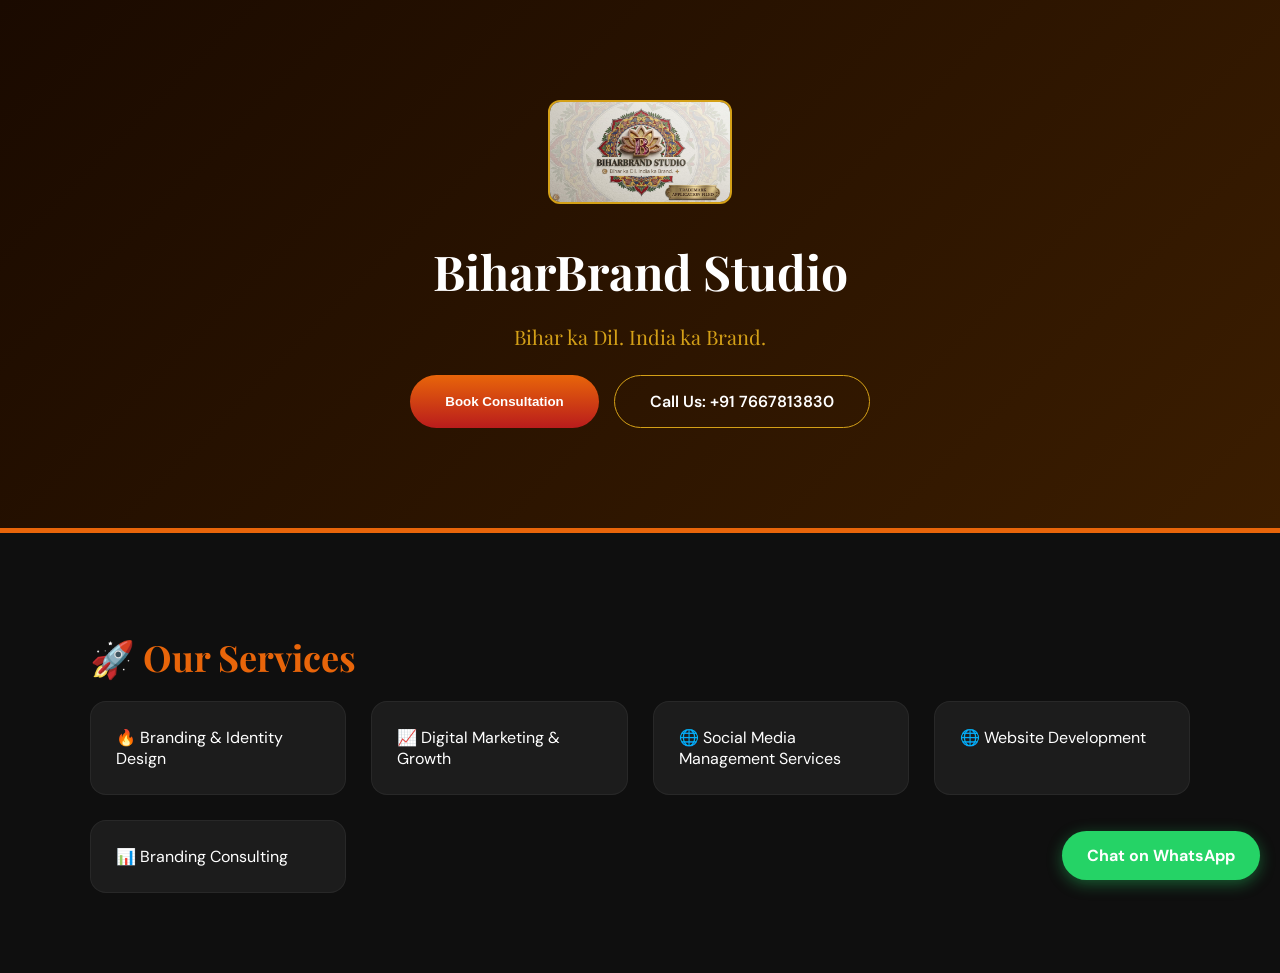
<file: booking.html>
<!DOCTYPE html>
<html lang="en">
<head>
    <meta charset="UTF-8">
    <meta name="viewport" content="width=device-width, initial-scale=1.0">
    <meta name="description" content="BiharBrand Studio - Premium branding agency specializing in branding, digital marketing, and web development for Bihar businesses.">
    <meta name="keywords" content="branding, digital marketing, web design, Bihar">
    <meta property="og:title" content="BiharBrand Studio — Premium Branding Agency">
    <meta property="og:description" content="Bihar ka Dil. India ka Brand. Premium branding solutions for your business.">
    <title>BiharBrand Studio — Premium Branding Agency</title>
    <link href="https://fonts.googleapis.com/css2?family=Playfair+Display:wght@700;900&family=DM+Sans:wght@300;400;500;600&display=swap" rel="stylesheet">
    <style>
        :root { --saffron: #E8650A; --cream: #FDF6EC; --ink: #1A0A00; --gold: #D4A017; }
        body{margin:0;font-family:'DM Sans',sans-serif;background:#0f0f0f;color:#fff;overflow-x:hidden}
        
        /* HEADER STYLE */
        header{padding:100px 20px;text-align:center;background:linear-gradient(135deg,#1a0a00,#3b1d00);border-bottom:5px solid var(--saffron)}
        h1{font-family:'Playfair Display';font-size:48px;margin:10px 0}
        h2{font-family:'Playfair Display';font-size:36px;margin:20px 0}
        .logo-main{width:180px;height:auto;margin-bottom:20px;border-radius:12px;border:2px solid var(--gold)}
        
        /* BUTTONS */
        .btn-container {margin-top:25px; display:flex; gap:15px; justify-content:center; flex-wrap:wrap;}
        .btn-primary {background:linear-gradient(to bottom, #E8650A, #b91c1c);color:#fff;padding:15px 35px;text-decoration:none;border-radius:50px;font-weight:700;border:none;cursor:pointer;transition:all 0.3s ease;}
        .btn-outline {background:transparent;color:#fff;padding:15px 35px;text-decoration:none;border-radius:50px;font-weight:600;border:1px solid var(--gold);cursor:pointer;transition:all 0.3s ease}
        .btn-primary:hover {transform:scale(1.05); box-shadow:0 6px 20px rgba(232,101,10,0.5)}
        .btn-outline:hover {background:rgba(212,160,23,0.1); box-shadow:0 6px 20px rgba(212,160,23,0.3)}

        /* THE POPUP BOX */
        #bookingPopup {display:none; position:fixed; top:0; left:0; width:100%; height:100%; background:rgba(0,0,0,0.95); z-index:9999; align-items:center; justify-content:center;}
        .popup-card {background:white; width:90%; max-width:400px; padding:40px 30px; border-radius:20px; position:relative; text-align:center; color:#333; border-top:8px solid var(--saffron)}
        
        /* THE LOGO ON THE POPUP */
        .popup-logo {width:80px; height:80px; background:white; border-radius:50%; position:absolute; top:-45px; left:50%; transform:translateX(-50%); border:4px solid var(--saffron); padding:5px; box-shadow:0 4px 15px rgba(0,0,0,0.2); object-fit:cover;}
        
        .popup-card input, .popup-card select {width:100%; padding:12px; margin:15px 0; border:1px solid #ddd; border-radius:8px; font-size:16px; box-sizing:border-box; font-family:inherit;}
        .popup-card input:focus, .popup-card select:focus {outline:none; border-color:var(--saffron); box-shadow:0 0 5px rgba(232,101,10,0.3);}
        
        .form-group {text-align:left; margin-bottom:10px;}
        .form-group label {display:block; font-weight:600; margin-bottom:5px; color:#555; font-size:14px;}
        
        .success-message {display:none; background:#d4edda; color:#155724; padding:15px; border-radius:8px; margin-bottom:15px; border:1px solid #c3e6cb;}
        .error-message {display:none; background:#f8d7da; color:#721c24; padding:15px; border-radius:8px; margin-bottom:15px; border:1px solid #f5c6cb;}
        
        section{padding:80px 20px;max-width:1100px;margin:auto}
        .grid{display:grid;grid-template-columns:repeat(auto-fit,minmax(220px,1fr));gap:25px}
        .card{background:#1c1c1c;padding:25px;border-radius:16px;border:1px solid rgba(255,255,255,0.05); transition:all 0.3s ease;}
        .card:hover{border-color:var(--saffron); box-shadow:0 4px 15px rgba(232,101,10,0.2)}
        
        .whatsapp{position:fixed;bottom:20px;right:20px;background:#25D366;color:#fff;padding:14px 25px;border-radius:50px;text-decoration:none;font-weight:700;z-index:100;box-shadow:0 4px 15px rgba(37,211,102,0.4); transition:all 0.3s ease;}
        .whatsapp:hover{transform:scale(1.05); box-shadow:0 6px 20px rgba(37,211,102,0.6)}
        
        .close-btn {position:absolute; top:10px; right:15px; background:none; border:none; font-size:28px; cursor:pointer; color:#999; transition:color 0.3s ease;}
        .close-btn:hover {color:#333}
        
        @media (max-width: 768px) {
            h1 {font-size:36px}
            h2 {font-size:28px}
            header {padding:60px 20px}
            .btn-container {flex-direction:column}
            .btn-primary, .btn-outline {width:100%; padding:15px 25px}
        }
    </style>
</head>
<body>

<header>
    <img src="logo.jpg" class="logo-main" alt="BiharBrand Studio Logo - Premium Branding Agency">
    <h1>BiharBrand Studio</h1>
    <p style="color:var(--gold); font-size:20px; font-family:'Playfair Display'">Bihar ka Dil. India ka Brand.</p>
    
    <div class="btn-container">
        <button class="btn-primary" onclick="openPopup()" aria-label="Open booking consultation form">Book Consultation</button>
        <a href="tel:+917667813830" class="btn-outline" aria-label="Call us at plus 91 7667813830">Call Us: +91 7667813830</a>
    </div>
</header>

<section>
    <h2 style="color:var(--saffron)">🚀 Our Services</h2>
    <div class="grid">
        <div class="card">🔥 Branding & Identity Design</div>
        <div class="card">📈 Digital Marketing & Growth</div>
        <div class="card">🌐 Social Media Management Services</div>
        <div class="card">🌐 Website Development</div>
        <div class="card">📊 Branding Consulting</div>
    </div>
</section>

<div id="bookingPopup" role="dialog" aria-labelledby="popupTitle" aria-hidden="true">
    <div class="popup-card">
        <img src="logo.jpg" class="popup-logo" alt="BiharBrand Studio Logo">
        
        <button class="close-btn" onclick="closePopup()" aria-label="Close booking form">&times;</button>
        
        <h2 id="popupTitle" style="font-family:'Playfair Display'; margin-top:20px">Book Consultation</h2>
        <p style="font-size:14px; color:#666">Tell us your brand goal and we'll reach out.</p>
        
        <div id="successMessage" class="success-message">✓ Thank you! We'll contact you soon.</div>
        <div id="errorMessage" class="error-message">Please fill all required fields correctly.</div>
        
        <form id="consultationForm" action="https://api.web3forms.com/submit" method="POST">
            <input type="hidden" name="access_key" value="01c405ae-9414-4857-8dc3-b749fdc3747c">
            <input type="checkbox" name="botcheck" class="hidden" style="display: none;">
            <input type="hidden" name="subject" value="New Consultation Request from BiharBrand Studio">
            <input type="hidden" name="from_name" value="BiharBrand Studio Booking">

            <div class="form-group">
                <label for="name">Full Name *</label>
                <input type="text" id="name" name="name" placeholder="Enter your full name" required>
            </div>

            <div class="form-group">
                <label for="email">Email Address *</label>
                <input type="email" id="email" name="email" placeholder="your@email.com" required>
            </div>

            <div class="form-group">
                <label for="phone">Phone Number *</label>
                <input type="tel" id="phone" name="phone" placeholder="10-digit phone number" pattern="[0-9]{10}" required title="Please enter a valid 10-digit phone number">
            </div>

            <div class="form-group">
                <label for="service">Service Interest</label>
                <select id="service" name="service">
                    <option value="">Select a service</option>
                    <option value="branding">Branding & Identity Design</option>
                    <option value="marketing">Digital Marketing & Growth</option>
                    <option value="social">Social Media Management</option>
                    <option value="website">Website Development</option>
                    <option value="consulting">Branding Consulting</option>
                </select>
            </div>

            <button type="submit" class="btn-primary" style="width:100%; margin-top:20px; border-radius:8px">Submit Request</button>
        </form>
    </div>
</div>

<a class="whatsapp" href="https://wa.me/917667813830?text=Hi%20BiharBrand%20Studio%2C%20I%20would%20like%20to%20discuss%20my%20branding%20project." target="_blank" rel="noopener noreferrer" aria-label="Chat with us on WhatsApp">Chat on WhatsApp</a>

<script>
    const phone = '+917667813830';
    const whatsappLink = document.querySelector('.whatsapp');
    
    function openPopup() { 
        const popup = document.getElementById('bookingPopup');
        popup.style.display = 'flex';
        popup.setAttribute('aria-hidden', 'false');
        document.body.style.overflow = 'hidden';
    }
    
    function closePopup() { 
        const popup = document.getElementById('bookingPopup');
        popup.style.display = 'none';
        popup.setAttribute('aria-hidden', 'true');
        document.body.style.overflow = 'auto';
        resetForm();
    }
    
    function resetForm() {
        document.getElementById('consultationForm').reset();
        document.getElementById('successMessage').style.display = 'none';
        document.getElementById('errorMessage').style.display = 'none';
    }
    
    // Close popup when clicking outside
    window.onclick = function(event) {
        const popup = document.getElementById('bookingPopup');
        if (event.target == popup) { 
            closePopup(); 
        }
    }
    
    // Form submission with validation
    document.getElementById('consultationForm').addEventListener('submit', function(e) {
        const name = document.getElementById('name').value.trim();
        const email = document.getElementById('email').value.trim();
        const phone = document.getElementById('phone').value.trim();
        
        // Basic validation
        if (!name || !email || !phone) {
            e.preventDefault();
            document.getElementById('errorMessage').style.display = 'block';
            document.getElementById('successMessage').style.display = 'none';
            setTimeout(() => {
                document.getElementById('errorMessage').style.display = 'none';
            }, 5000);
            return false;
        }
        
        // Validate phone format
        if (!/^\d{10}$/.test(phone.replace(/\D/g, ''))) {
            e.preventDefault();
            document.getElementById('errorMessage').style.display = 'block';
            document.getElementById('successMessage').style.display = 'none';
            return false;
        }
        
        // Show success message
        document.getElementById('successMessage').style.display = 'block';
        document.getElementById('errorMessage').style.display = 'none';
    });
    
    // Close popup on Escape key
    document.addEventListener('keydown', function(event) {
        if (event.key === 'Escape') {
            closePopup();
        }
    });
</script>

</body>
</html>
</file>
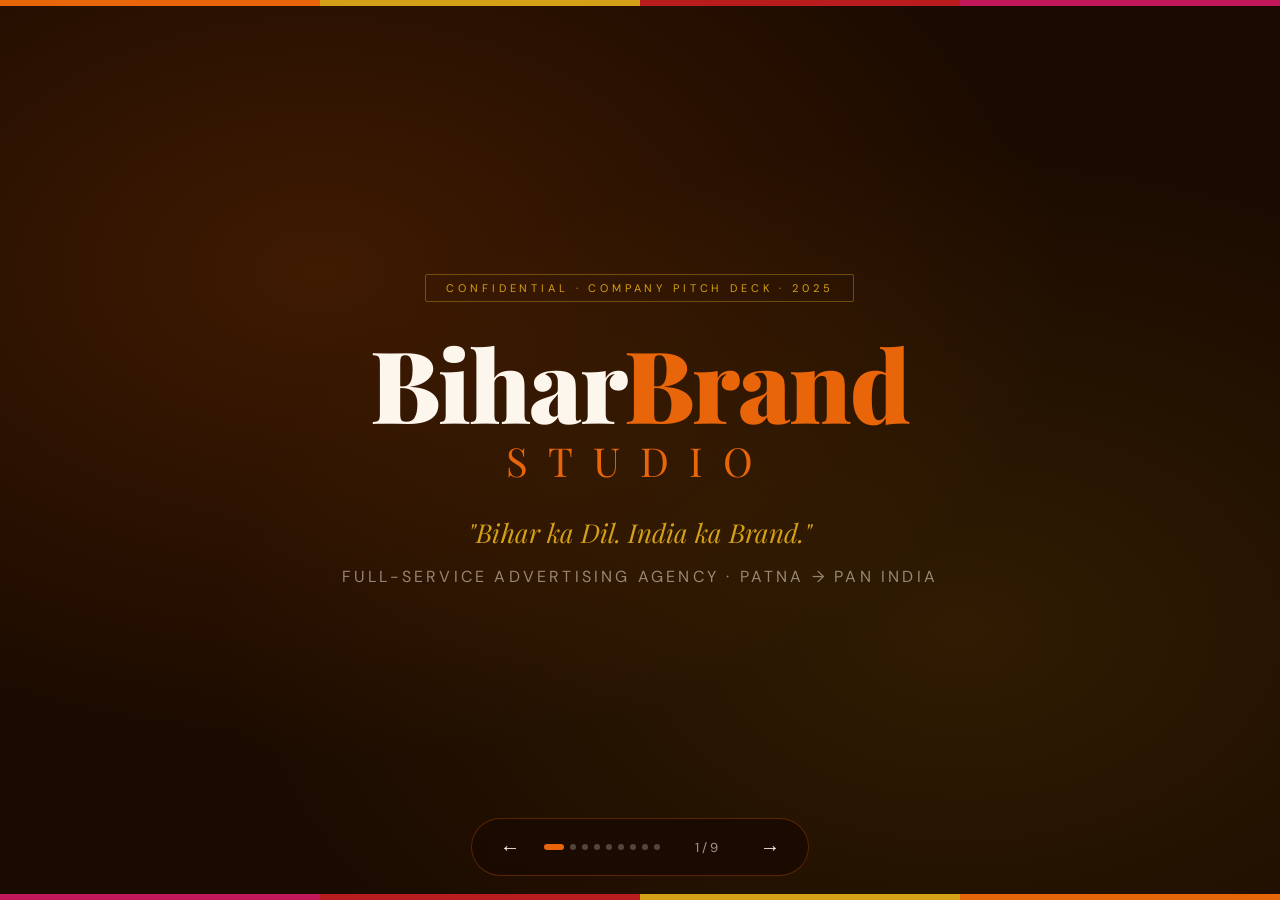
<file: pitchdeck.html>
<!DOCTYPE html>
<html lang="en">
<head>
<meta charset="UTF-8">
<meta name="viewport" content="width=device-width, initial-scale=1.0">
<title>BiharBrand Studio — Pitch Deck</title>
<link href="https://fonts.googleapis.com/css2?family=Playfair+Display:ital,wght@0,700;0,900;1,700&family=DM+Sans:wght@300;400;500;600&display=swap" rel="stylesheet">
<style>
:root {
  --saffron: #E8650A;
  --gold: #D4A017;
  --deep-red: #B91C1C;
  --lotus: #C2185B;
  --ink: #1A0A00;
  --earth: #3D1F00;
  --cream: #FDF6EC;
  --muted: #8B6A4A;
  --light: #FFF8F0;
}
* { margin:0; padding:0; box-sizing:border-box; }
html, body { height:100%; font-family:'DM Sans',sans-serif; background:#111; overflow:hidden; }

/* ── DECK SHELL ── */
.deck { width:100vw; height:100vh; position:relative; }

.slide {
  position:absolute; inset:0;
  display:flex; flex-direction:column;
  opacity:0; pointer-events:none;
  transition: opacity 0.5s ease;
}
.slide.active { opacity:1; pointer-events:all; }

/* ── CONTROLS ── */
.controls {
  position:fixed; bottom:24px; left:50%; transform:translateX(-50%);
  display:flex; align-items:center; gap:16px; z-index:200;
  background:rgba(26,10,0,0.85); backdrop-filter:blur(8px);
  padding:10px 20px; border-radius:100px;
  border:1px solid rgba(232,101,10,0.3);
}
.ctrl-btn {
  background:none; border:none; color:var(--cream); cursor:pointer;
  font-size:20px; width:36px; height:36px; border-radius:50%;
  display:flex; align-items:center; justify-content:center;
  transition:all 0.2s;
}
.ctrl-btn:hover { background:var(--saffron); }
.slide-counter { color:rgba(253,246,236,0.6); font-size:13px; min-width:60px; text-align:center; }
.progress-dots { display:flex; gap:6px; }
.dot {
  width:6px; height:6px; border-radius:50%;
  background:rgba(253,246,236,0.25); cursor:pointer; transition:all 0.3s;
}
.dot.active { background:var(--saffron); width:20px; border-radius:3px; }

/* ══════════════════════════
   SLIDE 1 — COVER
══════════════════════════ */
#s1 {
  background:var(--ink);
  align-items:center; justify-content:center; text-align:center;
}
#s1::before {
  content:'';
  position:absolute; inset:0;
  background:
    radial-gradient(ellipse at 25% 30%, rgba(232,101,10,0.18) 0%, transparent 55%),
    radial-gradient(ellipse at 75% 70%, rgba(212,160,23,0.12) 0%, transparent 55%);
}
.s1-stripe {
  position:absolute; top:0; left:0; right:0; height:6px;
  background:repeating-linear-gradient(90deg,
    var(--saffron) 0,var(--saffron) 25%,
    var(--gold) 25%,var(--gold) 50%,
    var(--deep-red) 50%,var(--deep-red) 75%,
    var(--lotus) 75%,var(--lotus) 100%);
}
.s1-bottom-stripe {
  position:absolute; bottom:0; left:0; right:0; height:6px;
  background:repeating-linear-gradient(90deg,
    var(--lotus) 0,var(--lotus) 25%,
    var(--deep-red) 25%,var(--deep-red) 50%,
    var(--gold) 50%,var(--gold) 75%,
    var(--saffron) 75%,var(--saffron) 100%);
}
.s1-content { position:relative; z-index:1; padding:40px 20px 80px; }
.s1-badge {
  display:inline-block;
  font-size:11px; letter-spacing:0.35em; text-transform:uppercase;
  color:var(--gold); border:1px solid rgba(212,160,23,0.4);
  padding:6px 20px; border-radius:2px; margin-bottom:36px;
}
.s1-logo {
  font-family:'Playfair Display',serif;
  font-size:clamp(52px,10vw,100px);
  font-weight:900; color:var(--cream); line-height:0.9; letter-spacing:-2px;
}
.s1-logo span { color:var(--saffron); }
.s1-studio {
  font-family:'Playfair Display',serif;
  font-size:clamp(20px,4vw,40px);
  letter-spacing:0.5em; color:var(--saffron); margin-top:6px;
}
.s1-tagline {
  font-family:'Playfair Display',serif;
  font-size:clamp(16px,3vw,26px);
  font-style:italic; color:var(--gold); margin:28px 0 16px;
}
.s1-sub {
  font-size:clamp(12px,1.8vw,16px);
  color:rgba(253,246,236,0.5); letter-spacing:0.2em; text-transform:uppercase;
}


  

/* ══════════════════════════
   SLIDE 2 — PROBLEM
══════════════════════════ */
#s2 { background:var(--cream); }
.slide-inner {
  flex:1; display:flex; flex-direction:column;
  justify-content:center; padding:60px clamp(32px,8vw,120px);
  padding-bottom:80px;
}
.slide-label {
  font-size:11px; letter-spacing:0.35em; text-transform:uppercase;
  color:var(--saffron); margin-bottom:14px;
}
.slide-title {
  font-family:'Playfair Display',serif;
  font-size:clamp(28px,5vw,54px); font-weight:900;
  color:var(--earth); line-height:1.1; margin-bottom:40px;
}
.slide-title span { color:var(--saffron); }

.problem-grid {
  display:grid; grid-template-columns:1fr 1fr;
  gap:20px; max-width:800px;
}
.prob-card {
  background:white; border-radius:8px; padding:24px;
  border-left:4px solid var(--saffron);
  box-shadow:0 2px 16px rgba(0,0,0,0.06);
}
.prob-icon { font-size:28px; margin-bottom:10px; }
.prob-title { font-family:'Playfair Display',serif; font-size:17px; font-weight:700; color:var(--earth); margin-bottom:6px; }
.prob-text { font-size:13px; color:var(--muted); line-height:1.6; }                                             


  
  
/* ══════════════════════════
   SLIDE 3 — SOLUTION
══════════════════════════ */
#s3 { background:var(--ink); }
#s3 .slide-title { color:var(--cream); }
.sol-quote {
  font-family:'Playfair Display',serif;
  font-size:clamp(22px,4vw,42px); font-style:italic;
  color:var(--gold); line-height:1.3; margin-bottom:36px;
  max-width:700px;
}
.sol-points { display:flex; flex-direction:column; gap:16px; }
.sol-point {
  display:flex; align-items:flex-start; gap:16px;
  background:rgba(253,246,236,0.05); border-radius:6px; padding:16px 20px;
}
.sol-num {
  font-family:'Playfair Display',serif; font-size:28px; font-weight:900;
  color:var(--saffron); line-height:1; min-width:36px;
}
.sol-text-wrap {}
.sol-point-title { font-weight:600; color:var(--cream); margin-bottom:4px; font-size:15px; }
.sol-point-desc { font-size:13px; color:rgba(253,246,236,0.5); line-height:1.5; }



  
/* ══════════════════════════
   SLIDE 4 — SERVICES
══════════════════════════ */
#s4 { background:var(--light); }
.services-deck-grid {
  display:grid; grid-template-columns:repeat(3,1fr);
  gap:16px; max-width:900px;
}
.svc-card {
  background:white; border-radius:8px; padding:22px 20px;
  box-shadow:0 2px 12px rgba(0,0,0,0.06);
  border-top:3px solid var(--saffron);
}
.svc-icon { font-size:26px; margin-bottom:10px; }
.svc-name { font-family:'Playfair Display',serif; font-size:16px; font-weight:700; color:var(--earth); margin-bottom:6px; }
.svc-desc { font-size:12px; color:var(--muted); line-height:1.5; }



  
/* ══════════════════════════
   SLIDE 5 — WHY US
══════════════════════════ */
#s5 { background:var(--ink); }
#s5 .slide-title { color:var(--cream); }
.why-deck-grid {
  display:grid; grid-template-columns:1fr 1fr; gap:20px; max-width:800px;
}
.why-dc {
  background:rgba(253,246,236,0.04);
  border:1px solid rgba(253,246,236,0.1);
  border-radius:8px; padding:24px;
}
.why-dc-num {
  font-family:'Playfair Display',serif; font-size:40px; font-weight:900;
  color:rgba(232,101,10,0.2); line-height:1; margin-bottom:10px;
}
.why-dc-title { font-family:'Playfair Display',serif; font-size:17px; font-weight:700; color:var(--gold); margin-bottom:8px; }
.why-dc-text { font-size:13px; color:rgba(253,246,236,0.5); line-height:1.6; }



  
/* ══════════════════════════
   SLIDE 6 — MARKET OPP
══════════════════════════ */
#s6 { background:var(--cream); }
.stats-deck-row {
  display:flex; gap:24px; flex-wrap:wrap; margin-bottom:36px;
}
.stat-big {
  background:var(--ink); border-radius:8px; padding:28px 32px;
  text-align:center; flex:1; min-width:140px;
}
.stat-big-num {
  font-family:'Playfair Display',serif; font-size:clamp(36px,5vw,56px);
  font-weight:900; color:var(--saffron); line-height:1;
}
.stat-big-label {
  font-size:12px; color:rgba(253,246,236,0.6);
  text-transform:uppercase; letter-spacing:0.1em; margin-top:8px;
}
.market-desc {
  font-size:15px; color:var(--muted); line-height:1.8; max-width:700px;
}
.market-desc strong { color:var(--earth); font-weight:600; }



  
/* ══════════════════════════
   SLIDE 7 — PROCESS
══════════════════════════ */
#s7 { background:var(--ink); }
#s7 .slide-title { color:var(--cream); }
.process-steps {
  display:flex; gap:0; max-width:900px; position:relative;
}
.process-steps::before {
  content:'';
  position:absolute; top:28px; left:28px; right:28px; height:2px;
  background:linear-gradient(90deg, var(--saffron), var(--gold));
  z-index:0;
}
.proc-step {
  flex:1; text-align:center; position:relative; z-index:1; padding:0 8px;
}
.proc-circle {
  width:56px; height:56px; border-radius:50%;
  background:var(--saffron); color:white;
  font-family:'Playfair Display',serif; font-size:20px; font-weight:900;
  display:flex; align-items:center; justify-content:center;
  margin:0 auto 14px;
}
.proc-title { font-size:13px; font-weight:600; color:var(--cream); margin-bottom:6px; }
.proc-desc { font-size:11px; color:rgba(253,246,236,0.45); line-height:1.5; }



  
/* ══════════════════════════
   SLIDE 8 — TEAM / VISION
══════════════════════════ */
#s8 { background:var(--light); }
.vision-two-col {
  display:grid; grid-template-columns:1fr 1fr; gap:40px; max-width:900px;
  align-items:start;
}
.vision-left {}
.vision-desc { font-size:15px; color:var(--muted); line-height:1.8; margin-bottom:20px; }
.vision-desc strong { color:var(--earth); }
.vision-values { display:flex; flex-direction:column; gap:12px; }
.val-item {
  display:flex; align-items:center; gap:12px;
  background:white; border-radius:6px; padding:12px 16px;
  border-left:3px solid var(--gold);
  box-shadow:0 1px 8px rgba(0,0,0,0.05);
}
.val-icon { font-size:20px; }
.val-text { font-size:13px; color:var(--earth); font-weight:500; }
.vision-right {}
.brand-promise {
  background:var(--ink); border-radius:10px; padding:36px 32px; text-align:center;
}
.bp-label { font-size:11px; letter-spacing:0.3em; text-transform:uppercase; color:var(--muted); margin-bottom:16px; }
.bp-quote {
  font-family:'Playfair Display',serif; font-size:clamp(18px,3vw,26px);
  font-style:italic; color:var(--gold); line-height:1.4; margin-bottom:20px;
}
.bp-sub { font-size:13px; color:rgba(253,246,236,0.45); line-height:1.6; }



  
/* ══════════════════════════
   SLIDE 9 — CONTACT / CTA
══════════════════════════ */
#s9 {
  background:var(--ink);
  align-items:center; justify-content:center; text-align:center;
}
#s9::before {
  content:'';
  position:absolute; inset:0;
  background:
    radial-gradient(ellipse at 30% 40%, rgba(232,101,10,0.15) 0%, transparent 55%),
    radial-gradient(ellipse at 70% 60%, rgba(212,160,23,0.10) 0%, transparent 55%);
}
.s9-content { position:relative; z-index:1; padding:40px 20px 80px; }
.s9-label { font-size:11px; letter-spacing:0.35em; text-transform:uppercase; color:var(--saffron); margin-bottom:24px; }
.s9-headline {
  font-family:'Playfair Display',serif;
  font-size:clamp(28px,6vw,64px); font-weight:900;
  color:var(--cream); line-height:1.1; margin-bottom:16px;
}
.s9-headline span { color:var(--saffron); }
.s9-tagline {
  font-family:'Playfair Display',serif; font-style:italic;
  font-size:clamp(16px,3vw,28px); color:var(--gold); margin-bottom:48px;
}
.s9-contact-row {
  display:flex; gap:24px; justify-content:center; flex-wrap:wrap; margin-bottom:40px;
}
.s9-contact-item {
  background:rgba(253,246,236,0.05); border-radius:8px;
  padding:20px 28px; border:1px solid rgba(253,246,236,0.1);
}
.s9-contact-icon { font-size:24px; margin-bottom:8px; }
.s9-contact-label { font-size:11px; text-transform:uppercase; letter-spacing:0.2em; color:var(--muted); margin-bottom:4px; }
.s9-contact-val { font-size:14px; color:var(--cream); font-weight:500; }
.s9-logo {
  font-family:'Playfair Display',serif; font-size:24px; font-weight:900;
  color:rgba(253,246,236,0.3);
}
.s9-logo span { color:rgba(232,101,10,0.5); }
</style>
</head>
<body>

<div class="deck">

  <!-- ── SLIDE 1: COVER ── -->
  <div class="slide active" id="s1">
    <div class="s1-stripe"></div>
    <div class="s1-content">
      <div class="s1-badge">Confidential · Company Pitch Deck · 2025</div>
      <div class="s1-logo">Bihar<span>Brand</span></div>
      <div class="s1-studio">STUDIO</div>
      <div class="s1-tagline">"Bihar ka Dil. India ka Brand."</div>
      <div class="s1-sub">Full-Service Advertising Agency · Patna → Pan India</div>
    </div>
    <div class="s1-bottom-stripe"></div>
  </div>

  <!-- ── SLIDE 2: THE PROBLEM ── -->
  <div class="slide" id="s2">
    <div class="slide-inner">
      <div class="slide-label">The Problem</div>
      <div class="slide-title">Bihar is <span>Underrepresented.</span><br>The Opportunity is Massive.</div>
      <div class="problem-grid">
        <div class="prob-card">
          <div class="prob-icon">🏙️</div>
          <div class="prob-title">All Agencies Are Metro-Centric</div>
          <div class="prob-text">Top ad agencies operate from Mumbai, Delhi & Bengaluru — with zero real understanding of Bihar's consumer, language, or culture.</div>
        </div>
        <div class="prob-card">
          <div class="prob-icon">💸</div>
          <div class="prob-title">Bihar Brands Are Underserved</div>
          <div class="prob-text">Local businesses get low-quality, cookie-cutter campaigns. No agency is truly building Bihar brands for Pan India scale.</div>
        </div>
        <div class="prob-card">
          <div class="prob-icon">🌐</div>
          <div class="prob-title">National Brands Miss Bihar</div>
          <div class="prob-text">130M+ consumers, rapid growth — yet national brands run generic campaigns that don't connect with Bihar's unique psyche.</div>
        </div>
        <div class="prob-card">
          <div class="prob-icon">📉</div>
          <div class="prob-title">No Trusted Local Agency</div>
          <div class="prob-text">Businesses in Bihar have no premium, full-service creative partner they can trust for strategic brand building.</div>
        </div>
      </div>
    </div>
  </div>

  <!-- ── SLIDE 3: THE SOLUTION ── -->
  <div class="slide" id="s3">
    <div class="slide-inner">
      <div class="slide-label" style="color:var(--gold)">Our Solution</div>
      <div class="slide-title">We Are the <span>Bridge</span><br>Bihar Needed.</div>
      <div class="sol-quote">"An agency that truly understands Bihar — and has the creative muscle to tell its story to all of India."</div>
      <div class="sol-points">
        <div class="sol-point">
          <div class="sol-num">01</div>
          <div class="sol-text-wrap">
            <div class="sol-point-title">Deep Local Intelligence</div>
            <div class="sol-point-desc">We live here. We know the language, the festivals, the aspirations, and the pulse of Bihar's market better than any outsider ever could.</div>
          </div>
        </div>
        <div class="sol-point">
          <div class="sol-num">02</div>
          <div class="sol-text-wrap">
            <div class="sol-point-title">National-Level Creative Excellence</div>
            <div class="sol-point-desc">World-class strategy, design, digital and content — executed with the same standard as the best agencies in India's metros.</div>
          </div>
        </div>
        <div class="sol-point">
          <div class="sol-num">03</div>
          <div class="sol-text-wrap">
            <div class="sol-point-title">Pan India Execution</div>
            <div class="sol-point-desc">Campaigns, media buys, OOH, digital and PR that run seamlessly across 28+ states — with Bihar at the heart of the story.</div>
          </div>
        </div>
      </div>
    </div>
  </div>



  
  <!-- ── SLIDE 4: SERVICES ── -->
  <div class="slide" id="s4">
    <div class="slide-inner">
      <div class="slide-label">What We Do</div>
      <div class="slide-title">Our <span>Services</span></div>
      <div class="services-deck-grid">
        <div class="svc-card">
          <div class="svc-icon">🎯</div>
          <div class="svc-name">Brand Strategy</div>
          <div class="svc-desc">Positioning, identity, naming and long-term brand architecture</div>
        </div>
        <div class="svc-card">
          <div class="svc-icon">📱</div>
          <div class="svc-name">Digital Marketing</div>
          <div class="svc-desc">SEO, SEM, social media, performance ads & content</div>
        </div>
        <div class="svc-card">
          <div class="svc-icon">🎬</div>
          <div class="svc-name">Creative Production</div>
          <div class="svc-desc">Ad films, photography, motion graphics & print</div>
        </div>
        <div class="svc-card">
          <div class="svc-icon">🏙️</div>
          <div class="svc-name">OOH & Outdoor</div>
          <div class="svc-desc">Hoardings, transit ads, wall branding & rural activation</div>
        </div>
        <div class="svc-card">
          <div class="svc-icon">📣</div>
          <div class="svc-name">PR & Media</div>
          <div class="svc-desc">Press relations, media planning, events & launches</div>
        </div>
        <div class="svc-card">
          <div class="svc-icon">🗳️</div>
          <div class="svc-name">Political Campaigns</div>
          <div class="svc-desc">Election strategy, voter outreach & political branding</div>
        </div>
        <div class="svc-card">
          <div class="svc-icon">🌐</div>
          <div class="svc-name">Web & App Dev</div>
          <div class="svc-desc">Websites, e-commerce, apps & digital experiences</div>
        </div>
        <div class="svc-card">
          <div class="svc-icon">🎪</div>
          <div class="svc-name">Events & Activation</div>
          <div class="svc-desc">Brand activations, exhibitions & experiential marketing</div>
        </div>
        <div class="svc-card">
          <div class="svc-icon">📊</div>
          <div class="svc-name">Analytics & Reporting</div>
          <div class="svc-desc">Campaign tracking, ROI measurement & brand audits</div>
        </div>
      </div>
    </div>
  </div>



  
  <!-- ── SLIDE 5: WHY US ── -->
  <div class="slide" id="s5">
    <div class="slide-inner">
      <div class="slide-label" style="color:var(--gold)">Our Advantage</div>
      <div class="slide-title">Why <span>BiharBrand</span> Studio?</div>
      <div class="why-deck-grid">
        <div class="why-dc">
          <div class="why-dc-num">01</div>
          <div class="why-dc-title">Bihar-First Consumer Insight</div>
          <div class="why-dc-text">No metro agency has our ground-level knowledge of Bihar's 130M+ consumers — their language, aspirations, buying behaviour and cultural nuances.</div>
        </div>
        <div class="why-dc">
          <div class="why-dc-num">02</div>
          <div class="why-dc-title">Pan India Execution Network</div>
          <div class="why-dc-text">We combine local depth with national reach — media networks, digital platforms and OOH vendors across 28+ states.</div>
        </div>
        <div class="why-dc">
          <div class="why-dc-num">03</div>
          <div class="why-dc-title">Culturally Rich Creativity</div>
          <div class="why-dc-text">Inspired by Mithila art, Nalanda wisdom and Bihar's heritage — our creative work carries a cultural depth that makes brands truly unforgettable.</div>
        </div>
        <div class="why-dc">
          <div class="why-dc-num">04</div>
          <div class="why-dc-title">Data-Driven & Measurable</div>
          <div class="why-dc-text">Every campaign is backed by analytics, real-time reporting and ROI tracking — so you always know exactly what your investment is doing.</div>
        </div>
      </div>
    </div>
  </div>


  

  <!-- ── SLIDE 6: MARKET OPPORTUNITY ── -->
  <div class="slide" id="s6">
    <div class="slide-inner">
      <div class="slide-label">Market Opportunity</div>
      <div class="slide-title">Bihar is <span>India's Next</span><br>Big Market.</div>
      <div class="stats-deck-row">
        <div class="stat-big">
          <div class="stat-big-num">130M+</div>
          <div class="stat-big-label">Bihar Consumers</div>
        </div>
        <div class="stat-big">
          <div class="stat-big-num">#3</div>
          <div class="stat-big-label">Largest State by Population</div>
        </div>
        <div class="stat-big">
          <div class="stat-big-num">10%+</div>
          <div class="stat-big-label">Annual GDP Growth</div>
        </div>
        <div class="stat-big">
          <div class="stat-big-num">₹8T+</div>
          <div class="stat-big-label">State GDP (Growing)</div>
        </div>
      </div>
      <p class="market-desc">
        Bihar is one of India's <strong>fastest-growing economies</strong>, with a young population, rising incomes and rapidly expanding digital penetration. Brands that establish their presence here today will reap the rewards of tomorrow's consumption boom. <strong>BiharBrand Studio is positioned at the exact intersection of this opportunity.</strong>
      </p>
    </div>
  </div>

  <!-- ── SLIDE 7: OUR PROCESS ── -->
  <div class="slide" id="s7">
    <div class="slide-inner">
      <div class="slide-label" style="color:var(--gold)">How We Work</div>
      <div class="slide-title">Our <span>5-Step</span> Brand Process</div>
      <div class="process-steps">
        <div class="proc-step">
          <div class="proc-circle">1</div>
          <div class="proc-title">Discover</div>
          <div class="proc-desc">Brand audit, market research & consumer insight</div>
        </div>
        <div class="proc-step">
          <div class="proc-circle">2</div>
          <div class="proc-title">Strategise</div>
          <div class="proc-desc">Positioning, messaging & campaign blueprint</div>
        </div>
        <div class="proc-step">
          <div class="proc-circle">3</div>
          <div class="proc-title">Create</div>
          <div class="proc-desc">Design, content, films & creative assets</div>
        </div>
        <div class="proc-step">
          <div class="proc-circle">4</div>
          <div class="proc-title">Execute</div>
          <div class="proc-desc">Multi-channel campaign launch & distribution</div>
        </div>
        <div class="proc-step">
          <div class="proc-circle">5</div>
          <div class="proc-title">Optimise</div>
          <div class="proc-desc">Analytics, reporting & continuous improvement</div>
        </div>
      </div>
    </div>
  </div>

  <!-- ── SLIDE 8: VISION & VALUES ── -->
  <div class="slide" id="s8">
    <div class="slide-inner">
      <div class="slide-label">Our Vision</div>
      <div class="slide-title">Building <span>Bihar's</span> Creative Legacy</div>
      <div class="vision-two-col">
        <div class="vision-left">
          <p class="vision-desc">
            Our vision is to make <strong>BiharBrand Studio the most trusted and celebrated advertising agency in eastern India</strong> — one that puts Bihar on the creative map of the nation and inspires the next generation of brand builders from our state.
          </p>
          <div class="vision-values">
            <div class="val-item">
              <div class="val-icon">🏛️</div>
              <div class="val-text">Rooted in Culture, Driven by Ambition</div>
            </div>
            <div class="val-item">
              <div class="val-icon">🎯</div>
              <div class="val-text">Strategy Before Creativity, Always</div>
            </div>
            <div class="val-item">
              <div class="val-icon">🤝</div>
              <div class="val-text">Client Success = Our Success</div>
            </div>
            <div class="val-item">
              <div class="val-icon">📊</div>
              <div class="val-text">Transparency in Every Campaign</div>
            </div>
          </div>
        </div>
        <div class="vision-right">
          <div class="brand-promise">
            <div class="bp-label">Our Promise</div>
            <div class="bp-quote">"Bihar ka Dil.<br>India ka Brand."</div>
            <div class="bp-sub">We don't just create advertisements. We build legacies. Every campaign we run carries the full weight of Bihar's spirit and the ambition of a nation.</div>
          </div>
        </div>
      </div>
    </div>
  </div>

  <!-- ── SLIDE 9: CONTACT / CTA ── -->
  <div class="slide" id="s9">
    <div class="s1-stripe"></div>
    <div class="s9-content">
      <div class="s9-label">Let's Build Together</div>
      <div class="s9-headline">Ready to Make<br><span>India Know</span> Your Brand?</div>
      <div class="s9-tagline">"Bihar ka Dil. India ka Brand."</div>
      <div class="s9-contact-row">
        <div class="s9-contact-item">
          <div class="s9-contact-icon">📧</div>
          <div class="s9-contact-label">Email</div>
          <div class="s9-contact-val">info@biharbrandstudio.com</div>
        </div>
        <div class="s9-contact-item">
          <div class="s9-contact-icon">📞</div>
          <div class="s9-contact-label">Phone</div>
          <div class="s9-contact-val">+91 7667813830</div>
        </div>
        <div class="s9-contact-item">
          <div class="s9-contact-icon">🌐</div>
          <div class="s9-contact-label">Website</div>
          <div class="s9-contact-val">www.biharbrandstudio.in</div>
        </div>
        <div class="s9-contact-item">
          <div class="s9-contact-icon">📍</div>
          <div class="s9-contact-label">Location</div>
          <div class="s9-contact-val">Patna, Bihar · Pan India</div>
        </div>
      </div>
      <div class="s9-logo">Bihar<span>Brand</span> Studio</div>
    </div>
    <div class="s1-bottom-stripe"></div>
  </div>

</div><!-- /deck -->

<!-- CONTROLS -->
<div class="controls">
  <button class="ctrl-btn" onclick="prevSlide()">&#8592;</button>
  <div class="progress-dots" id="dots"></div>
  <span class="slide-counter" id="counter">1 / 9</span>
  <button class="ctrl-btn" onclick="nextSlide()">&#8594;</button>
</div>

<script>
  const slides = document.querySelectorAll('.slide');
  const total = slides.length;
  let current = 0;

  const dotsEl = document.getElementById('dots');
  slides.forEach((_, i) => {
    const d = document.createElement('div');
    d.className = 'dot' + (i === 0 ? ' active' : '');
    d.onclick = () => goTo(i);
    dotsEl.appendChild(d);
  });

  function goTo(n) {
    slides[current].classList.remove('active');
    dotsEl.children[current].classList.remove('active');
    current = (n + total) % total;
    slides[current].classList.add('active');
    dotsEl.children[current].classList.add('active');
    document.getElementById('counter').textContent = (current+1) + ' / ' + total;
  }
  function nextSlide() { goTo(current + 1); }
  function prevSlide() { goTo(current - 1); }

  document.addEventListener('keydown', e => {
    if (e.key === 'ArrowRight' || e.key === 'ArrowDown') nextSlide();
    if (e.key === 'ArrowLeft' || e.key === 'ArrowUp') prevSlide();
  });
</script>
</body>
</html>
</file>
<file: main.css>
/* 1. Scroll Reveal Animation */
.reveal {
  position: relative;
  opacity: 0;
  transform: translateY(40px);
  transition: all 0.9s ease-out;
}

.reveal.active {
  opacity: 1;
  transform: translateY(0);
}

/* 2. Ripuraj-style Card Hover (Applied to your Service Cards) */
.service-card {
  transition: transform 0.4s cubic-bezier(0.175, 0.885, 0.32, 1.275), box-shadow 0.4s ease;
  border: 1px solid rgba(255, 255, 255, 0.1);
}

.service-card:hover {
  transform: translateY(-12px);
  box-shadow: 0 15px 35px rgba(255, 102, 0, 0.2); /* Your Brand Orange Glow */
  border-color: #ff6600;
}
/* This makes the whole page feel like it has depth */
body {
  perspective: 1200px; 
}

/* This makes your service boxes pop out when you hover */
.service-card {
  transform-style: preserve-3d;
  transition: transform 0.2s ease-out; /* Makes the movement smooth */
}

/* This is the '3D Flip' when the section first appears on screen */
.reveal {
  opacity: 0;
  transform: rotateX(-20deg) translateY(50px); /* Tilted back and down */
  transition: all 1s cubic-bezier(0.2, 0.8, 0.2, 1);
}

.reveal.active {
  opacity: 1;
  transform: rotateX(0deg) translateY(0); /* Flips forward to flat */
}
</file>
